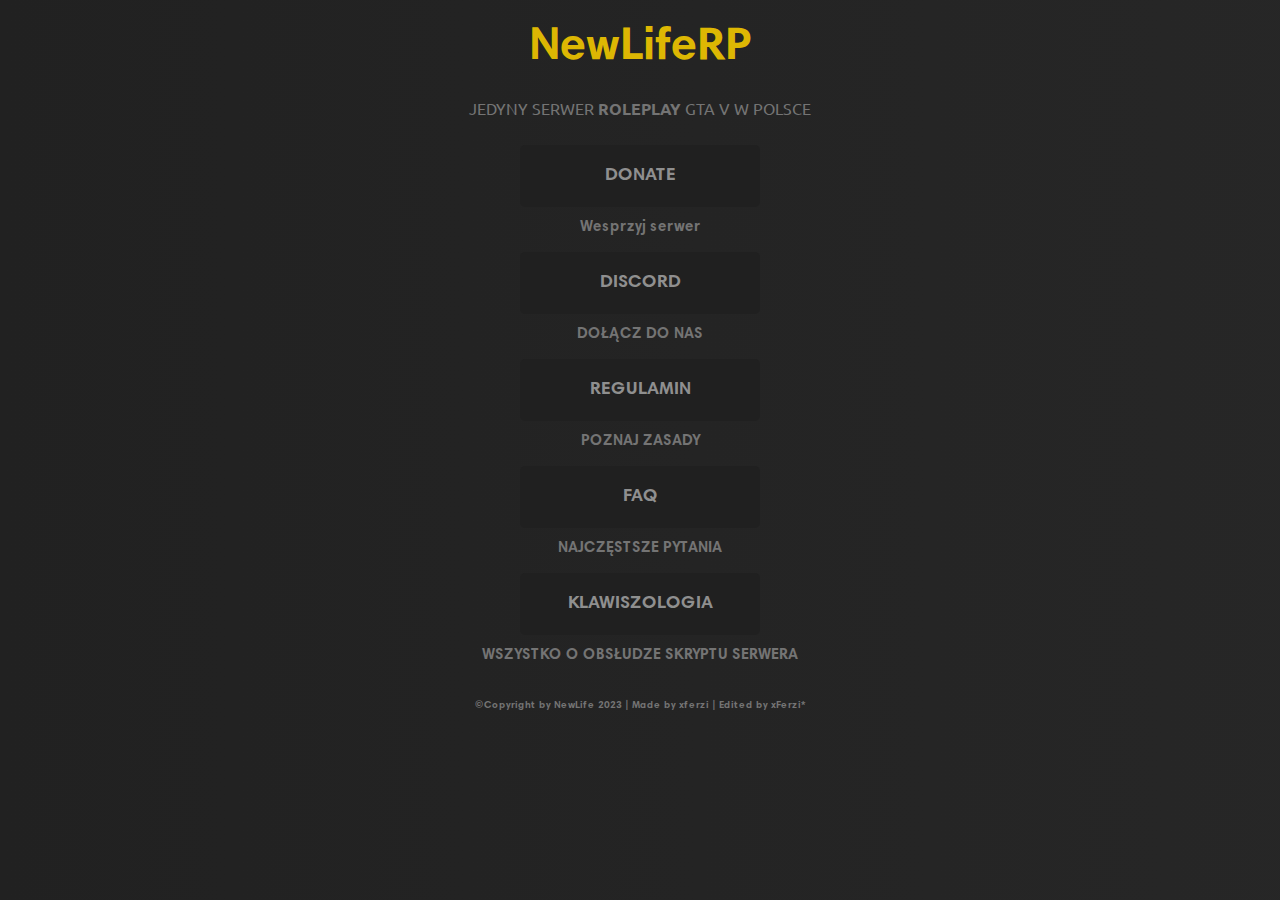
<file: newlife/index.html>
<!DOCTYPE html>
<html lang="pl">
<head>
    <meta charset="UTF-8">
    <meta name="viewport" content="width=device-width, initial-scale=1.0">
    <title>NewLife - Glowna</title>
    <link rel="stylesheet" href="style/style.css">
    <meta name="keywords" content="NewLife, NewLife, NewLife, NewLife, NewLife, GTAV, GTA5, GTA 5, FIVEM, FiveM, fivem, rp, roleplay">
    <meta name="author" content="arrxw">
    <link rel="preconnect" href="https://fonts.gstatic.com">
    <link rel="shortcut icon" href="img/favicona.ico" />
<link href="https://fonts.googleapis.com/css2?family=Ubuntu&display=swap" rel="stylesheet">
</head>

<script>
function myFunction() {
  document.getElementById("myDropdown").classList.toggle("show");
}
window.onclick = function(event) {
  if (!event.target.matches('.dropbtn')) {
    var dropdowns = document.getElementsByClassName("dropdown-content");
    var i;
    for (i = 0; i < dropdowns.length; i++) {
      var openDropdown = dropdowns[i];
      if (openDropdown.classList.contains('show')) {
        openDropdown.classList.remove('show');
      }
    }
  }
}
</script>

<body class="bodyindex">
<div class="header">
		<a href="https://www.youtube.com/watch?v=rhysA0Koq2g" alt="NewLife"></a>
            <h3 class="mainnazwa">NewLifeRP</h3><p> JEDYNY SERWER <b>ROLEPLAY</b> GTA V W POLSCE </p>
<div class="main">

 <div class="huj">
  		<span class="dropbtn" id="btn4" onclick="myFunction()">
               DONATE               
         </span>
  <div id="myDropdown" class="dropdown-content">
    <a href="https://tipply.pl/u/NewLife">Tipply</a>
  </div>
          <p id="donatelabel">Wesprzyj serwer</p>
</div>
    <div class="huj2">
        <a href="https://discord.gg/newLife" target="_blank">
            <span class="span1" id="btn2">
                DISCORD
           </span>
          </a>
          <p id="discordlabel">Dołącz do nas</p>
    </div>
    <div class="huj3">
          <a href="regulamin.html" target="_blank">
            <span class="span1" id="btn3">
                REGULAMIN
            </span>         
         </a>
         <p id="reglabel">Poznaj zasady</p>
     </div>
     <div class="huj4">
         <a href="faq.html" target="_blank">
             <span class="span1" id="btn1">
                FAQ
           </span>
        </a>
        <p id="faqlabel">Najczęstsze pytania</p>
    </div>
	
 <div class="huj4">
         <a href="klawiszologia.html" target="_blank">
             <span class="span1" id="btn1">
                KLAWISZOLOGIA
           </span>
        </a>
        <p id="faqlabel">Wszystko o obsłudze skryptu serwera</p>
    </div>    
 </div>  
</div>
    <footer>©Copyright by NewLife 2023 | Made by xferzi | Edited by xFerzi*</footer>
</body>
</html>
</file>
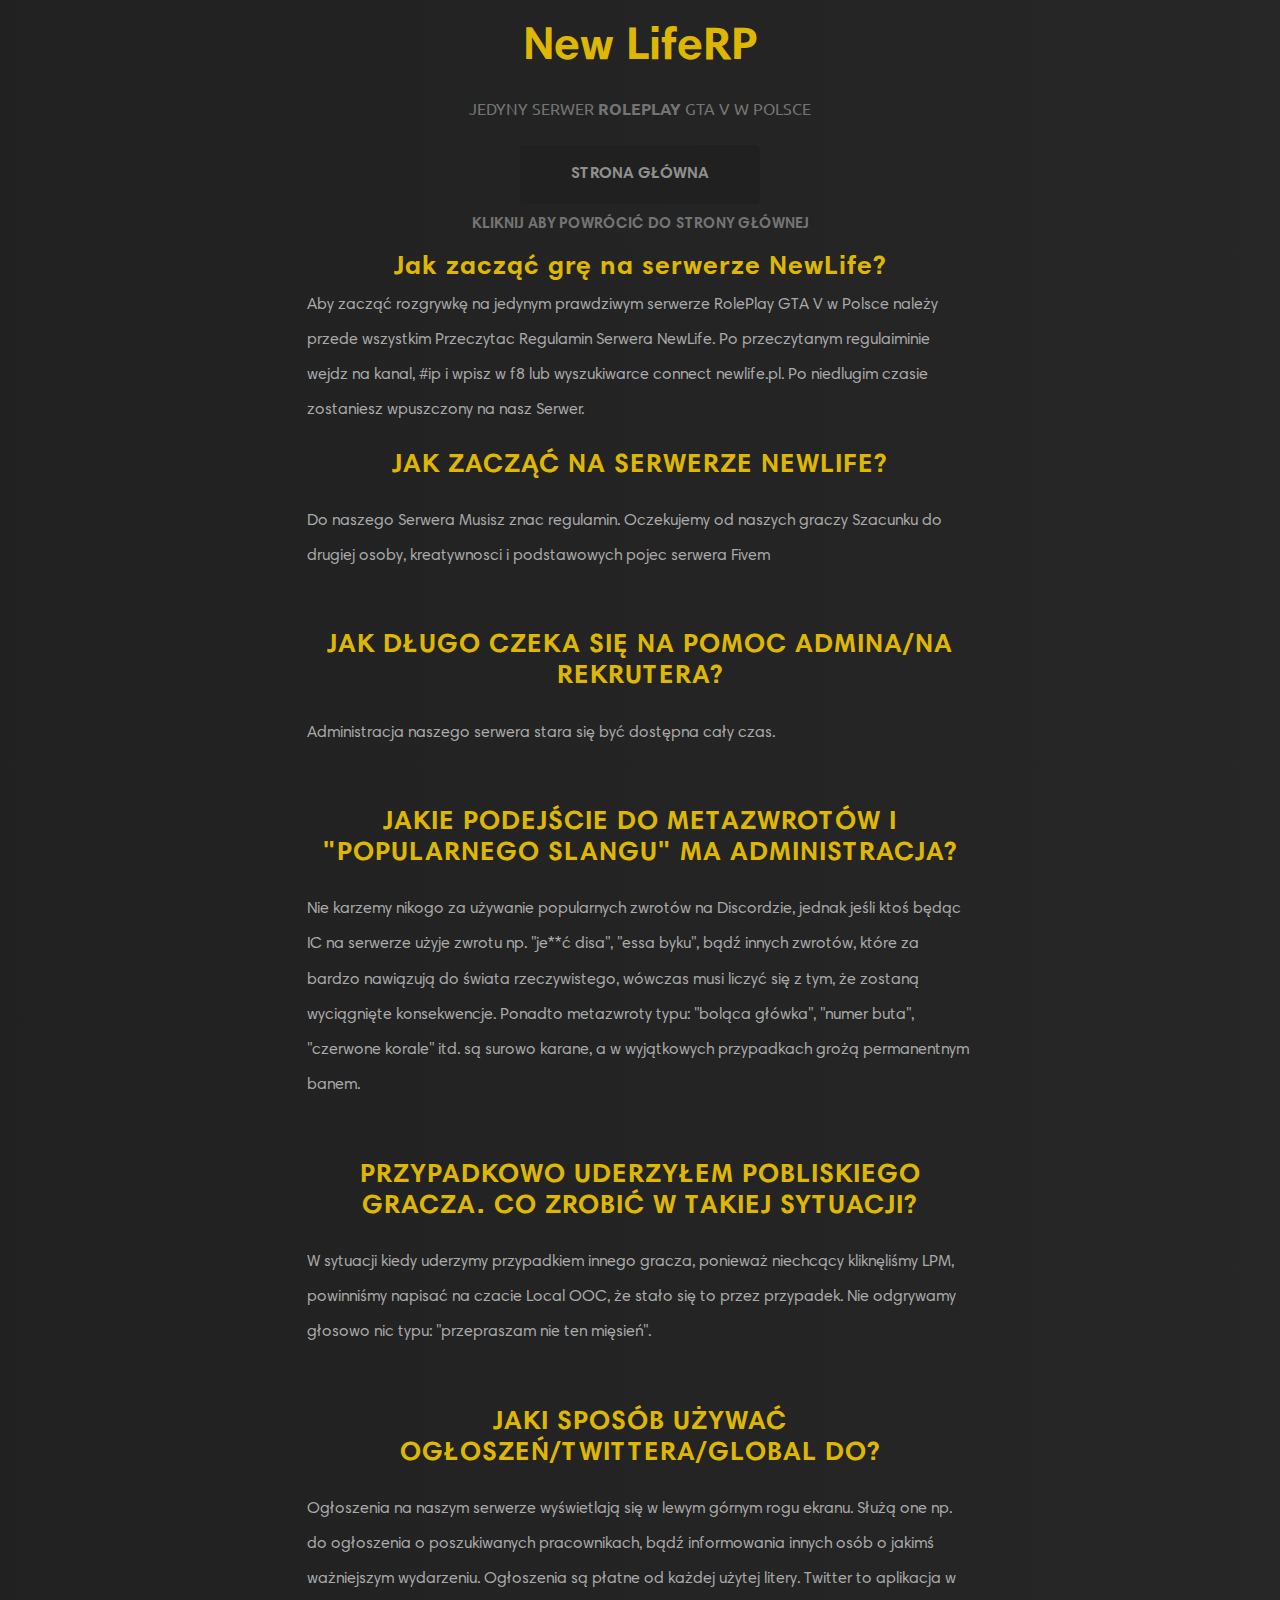
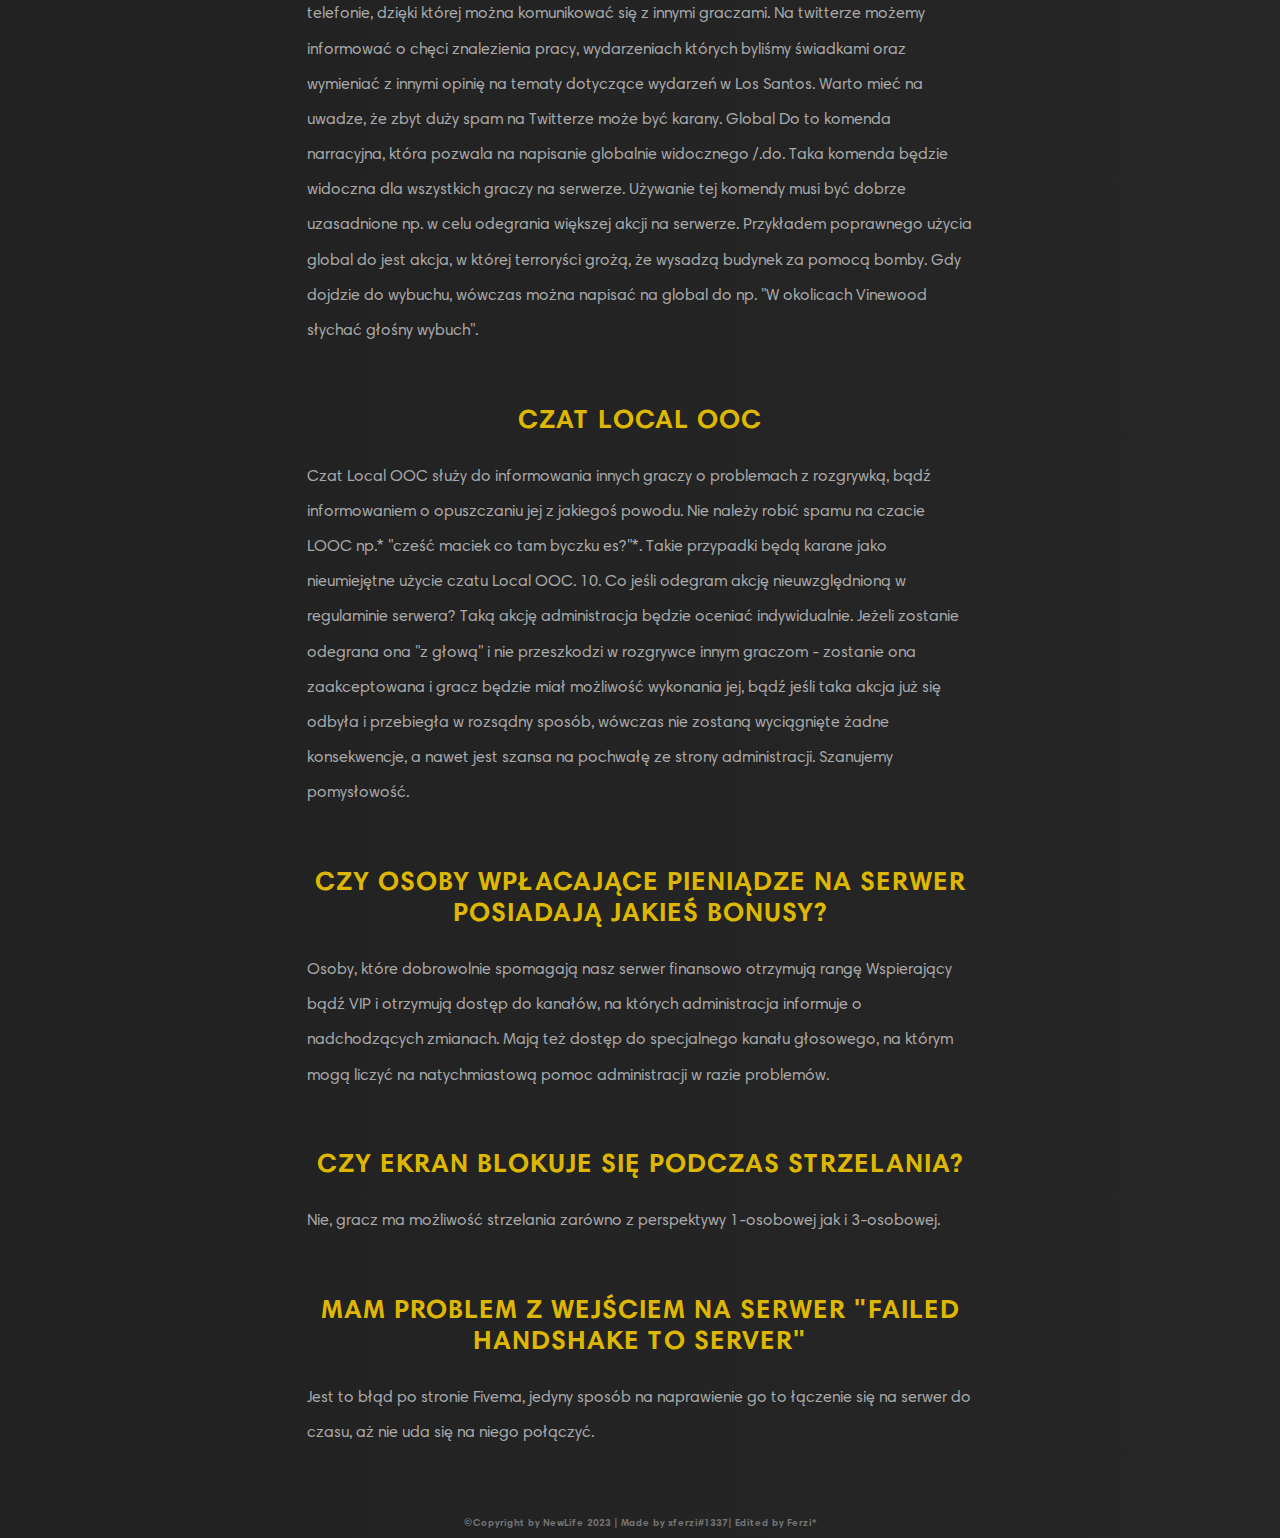
<file: newlife/faq.html>
<!DOCTYPE html>
<html lang="pl">
<head>
    <meta charset="UTF-8">
    <meta name="viewport" content="width=device-width, initial-scale=1.0">
    <title>NewLifeRP: FAQ</title>
    <link rel="stylesheet" href="style/style.css">
    <link rel="stylesheet" media="screen and (max-width: 600px)" href="style/smallscreen.css">
    <meta name="keywords" content="pixa, pixarp, PIXARP, PIXA RP, Pixarp, GTAV, GTA5, GTA 5, FIVEM, FiveM, fivem, rp, roleplay">
    <meta name="author" content="arrxw">
    <link rel="preconnect" href="https://fonts.gstatic.com">
    <link rel="shortcut icon" href="img/favicona.ico" />
<link href="https://fonts.googleapis.com/css2?family=Ubuntu&display=swap" rel="stylesheet">
</head>
<body class="bodyindexreg">
 <div class="header">
    <a href="https://www.youtube.com/watch?v=zK_-qVVM1FI" target="_blank alt="NewLife"></a>
            <h3 class="mainnazwa">New LifeRP</h3><p> JEDYNY SERWER <b>ROLEPLAY</b> GTA V W POLSCE </p>
          <a href="index.html" target="_blank">
            <span class="span1" id="btn3">
                STRONA GŁÓWNA
            </span>         
         </a>
         <p id="reglabel">Kliknij aby powrócić do strony głównej</p>
       </div>
<div class="glowny">
    <center><h1 class="h1reg">Jak zacząć grę na serwerze NewLife?</h1></center>
    <p class="preg">
        Aby zacząć rozgrywkę na jedynym prawdziwym serwerze RolePlay GTA V w Polsce należy przede wszystkim Przeczytac Regulamin Serwera NewLife. Po przeczytanym regulaiminie wejdz na kanal, #ip i wpisz w f8 lub wyszukiwarce connect newlife.pl. Po niedlugim czasie zostaniesz wpuszczony na nasz Serwer.
        <br></p>
        <center><h2 class="h2reg">Jak Zacząć na serwerze NewLife?</h2></center>
        <p class="preg">
        Do naszego Serwera Musisz znac regulamin. Oczekujemy od naszych graczy Szacunku do drugiej osoby, kreatywnosci i podstawowych pojec serwera Fivem<br><br></p>
        <center><h2 class="h2reg">Jak długo czeka się na pomoc admina/na rekrutera?</h2></center>
        <p class="preg">
        Administracja naszego serwera stara się być dostępna cały czas. 
        <br><br></p>
        <center><h2 class="h2reg">Jakie podejście do metazwrotów i "popularnego slangu" ma administracja?</h2></center>
        <p class="preg">
        Nie karzemy nikogo za używanie popularnych zwrotów na Discordzie, jednak jeśli ktoś będąc IC na serwerze użyje zwrotu np. "je**ć disa", "essa byku", bądź innych zwrotów, które za bardzo nawiązują do świata rzeczywistego, wówczas musi liczyć się z tym, że zostaną wyciągnięte konsekwencje. Ponadto metazwroty typu: "boląca główka", "numer buta", "czerwone korale" itd. są surowo karane, a w wyjątkowych przypadkach grożą permanentnym banem.
        <br><br></p>
        <center><h2 class="h2reg">Przypadkowo uderzyłem pobliskiego gracza. Co zrobić w takiej sytuacji?</h2></center>
          <p class="preg">
        W sytuacji kiedy uderzymy przypadkiem innego gracza, ponieważ niechcący kliknęliśmy LPM, powinniśmy napisać na czacie Local OOC, że stało się to przez przypadek. Nie odgrywamy głosowo nic typu: "przepraszam nie ten mięsień".
        <br><br></p>
        <center><h2 class="h2reg">jaki sposób używać ogłoszeń/twittera/global do?</h2></center>
          <p class="preg">
        Ogłoszenia na naszym serwerze wyświetlają się w lewym górnym rogu ekranu. Służą one np. do ogłoszenia o poszukiwanych pracownikach, bądź informowania innych osób o jakimś ważniejszym wydarzeniu. Ogłoszenia są płatne od każdej użytej litery.
        Twitter to aplikacja w telefonie, dzięki której można komunikować się z innymi graczami. Na twitterze możemy informować o chęci znalezienia pracy, wydarzeniach których byliśmy świadkami oraz wymieniać z innymi opinię na tematy dotyczące wydarzeń w Los Santos. Warto mieć na uwadze, że zbyt duży spam na Twitterze może być karany.
        Global Do to komenda narracyjna, która pozwala na napisanie globalnie widocznego /.do. Taka komenda będzie widoczna dla wszystkich graczy na serwerze. Używanie tej komendy musi być dobrze uzasadnione np. w celu odegrania większej akcji na serwerze. Przykładem poprawnego użycia global do jest akcja, w której terroryści grożą, że wysadzą budynek za pomocą bomby. Gdy dojdzie do wybuchu, wówczas można napisać na global do np. "W okolicach Vinewood słychać głośny wybuch".
        <br><br></p>
        <center><h2 class="h2reg">Czat Local OOC</h2></center>
          <p class="preg">
        Czat Local OOC służy do informowania innych graczy o problemach z rozgrywką, bądź informowaniem o opuszczaniu jej z jakiegoś powodu. Nie należy robić spamu na czacie LOOC np.* "cześć maciek co tam byczku es?"*. Takie przypadki będą karane jako nieumiejętne użycie czatu Local OOC.
        10. Co jeśli odegram akcję nieuwzględnioną w regulaminie serwera?
        Taką akcję administracja będzie oceniać indywidualnie. Jeżeli zostanie odegrana ona "z głową" i nie przeszkodzi w rozgrywce innym graczom - zostanie ona zaakceptowana i gracz będzie miał możliwość wykonania jej, bądź jeśli taka akcja już się odbyła i przebiegła w rozsądny sposób, wówczas nie zostaną wyciągnięte żadne konsekwencje, a nawet jest szansa na pochwałę ze strony administracji. Szanujemy pomysłowość.
        <br><br></p>
        <center><h2 class="h2reg">Czy osoby wpłacające pieniądze na serwer posiadają jakieś bonusy?</h2></center>
          <p class="preg">
        Osoby, które dobrowolnie spomagają nasz serwer finansowo otrzymują rangę Wspierający bądź
        VIP i otrzymują dostęp do kanałów, na których administracja informuje o nadchodzących zmianach. Mają też dostęp do specjalnego kanału głosowego, na którym mogą liczyć na natychmiastową pomoc administracji w razie problemów.
        <br><br></p>
        <center><h2 class="h2reg">Czy ekran blokuje się podczas strzelania?</h2></center>
          <p class="preg">
        Nie, gracz ma możliwość strzelania zarówno z perspektywy 1-osobowej jak i 3-osobowej.
        <br><br></p>
        <center><h2 class="h2reg">Mam problem z wejściem na serwer "Failed handshake to server"</h2></center>
          <p class="preg">
        Jest to błąd po stronie Fivema, jedyny sposób na naprawienie go to łączenie się na serwer do czasu, aż nie uda się na niego połączyć.</p>
      </div>
    <footer>©Copyright by NewLife 2023 | Made by xferzi#1337| Edited by Ferzi*</footer>
</body>
</html>
</file>
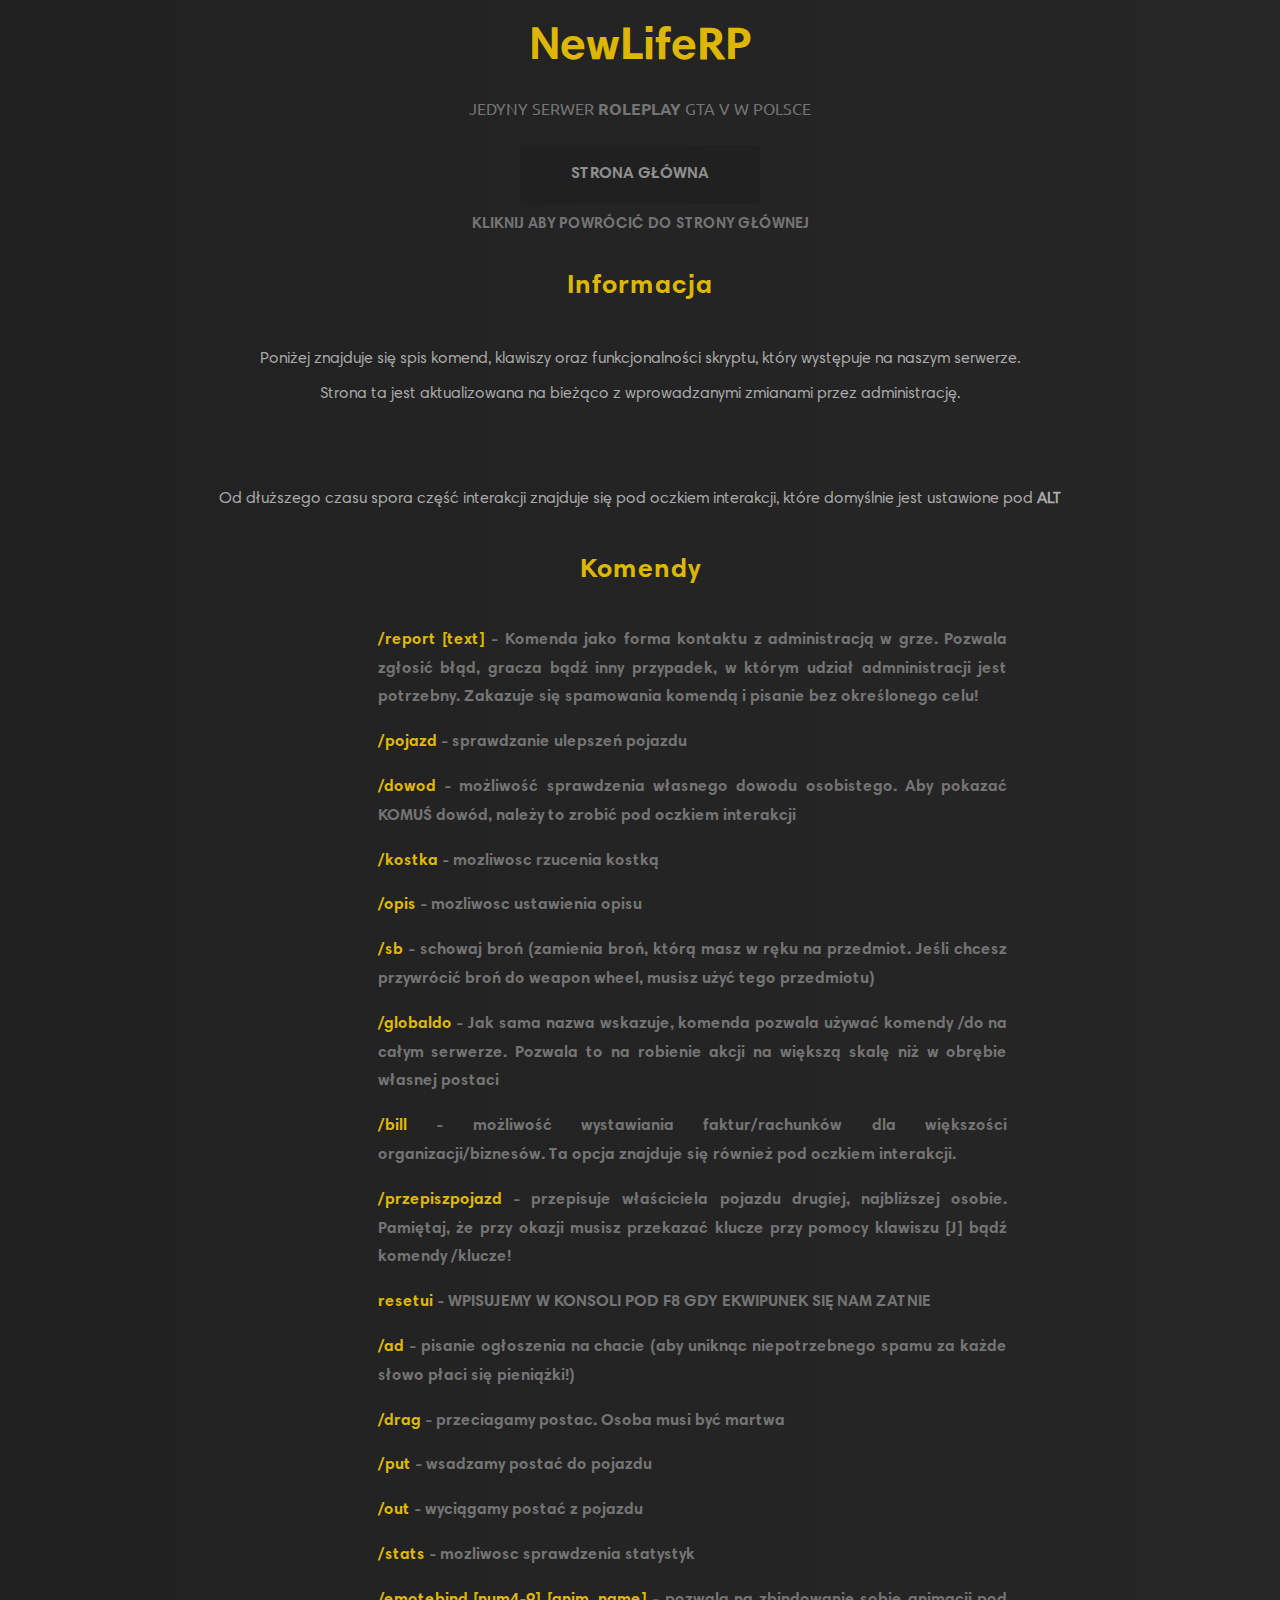
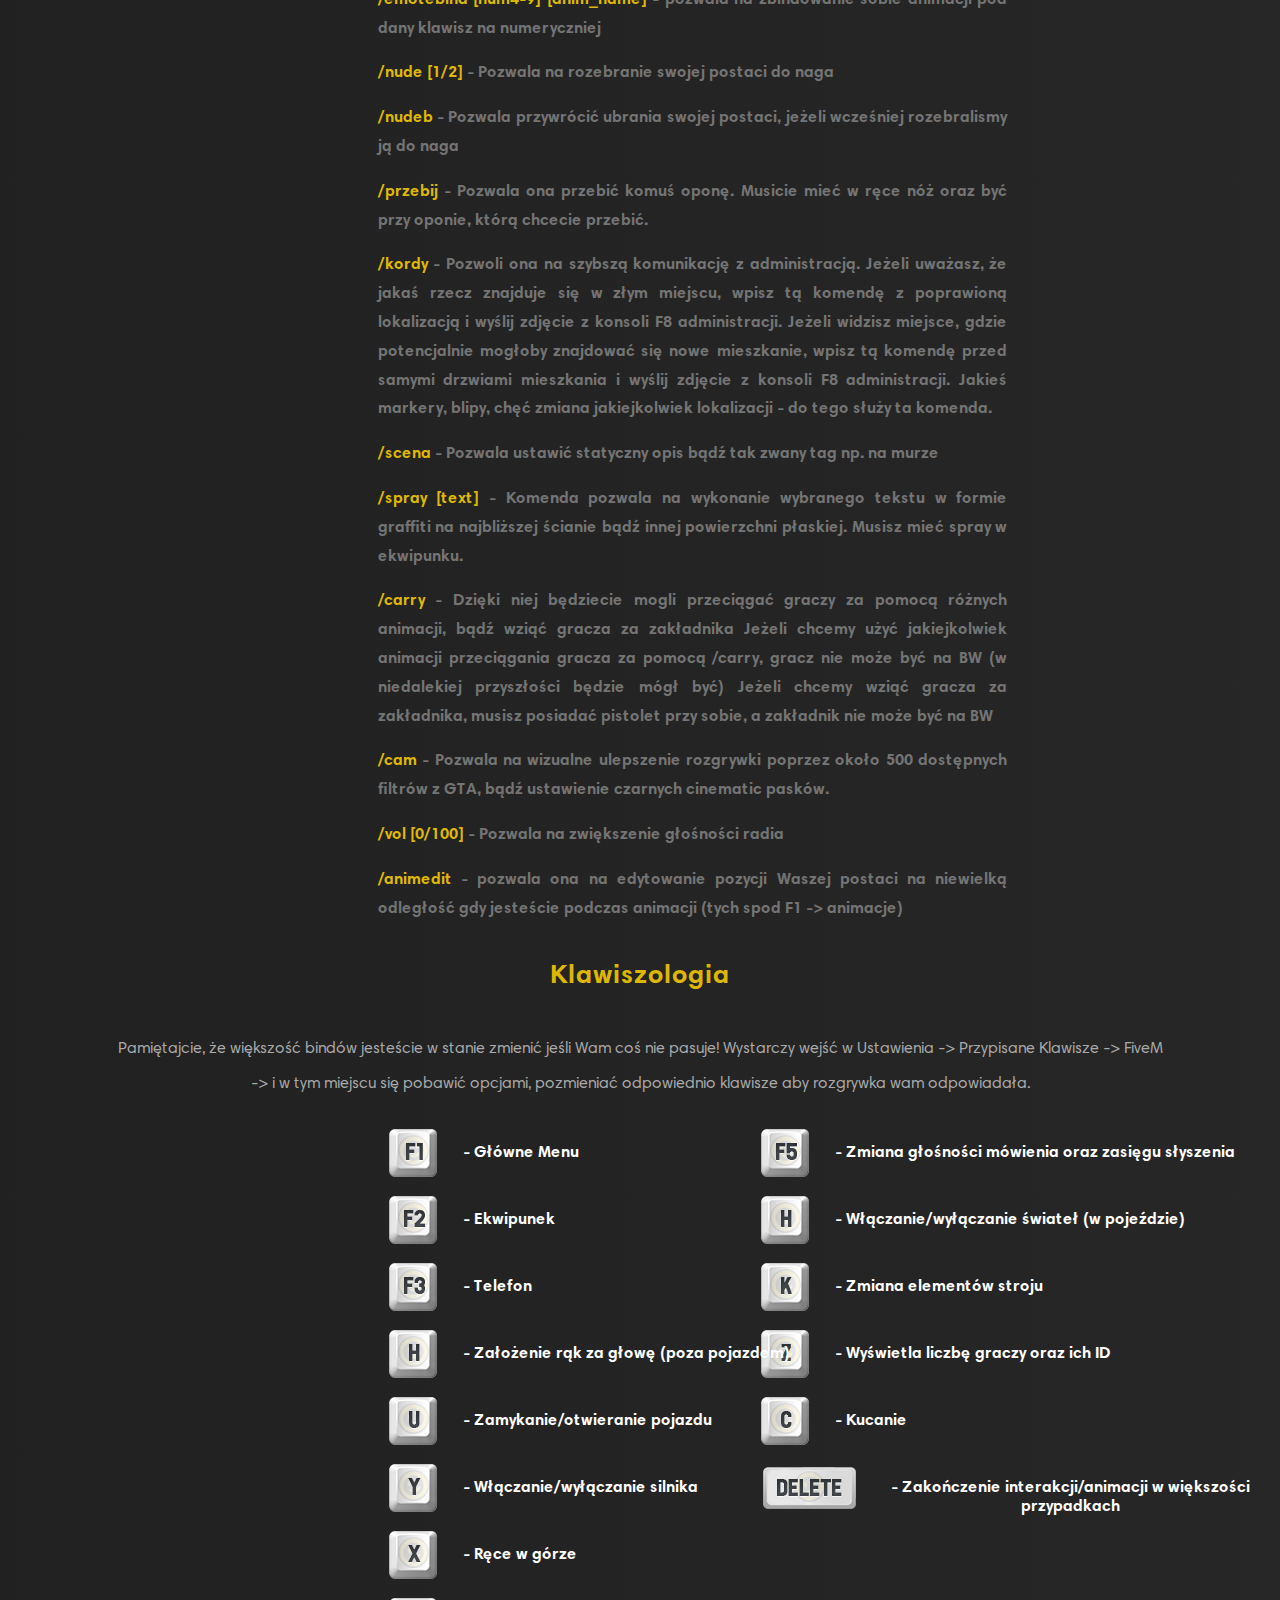
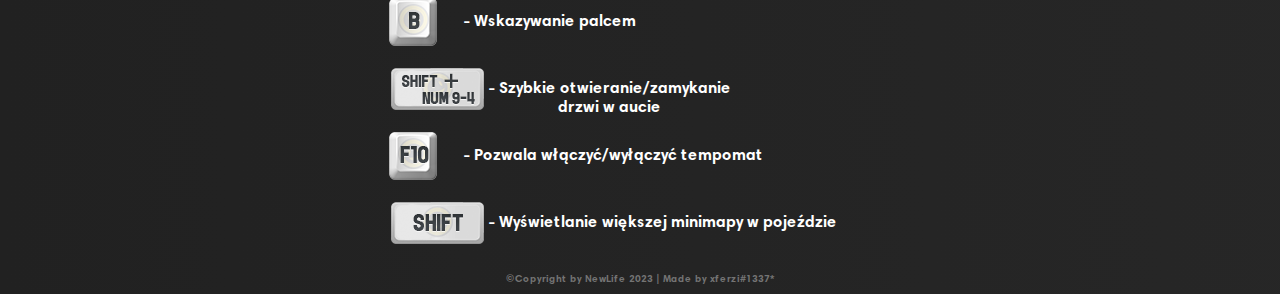
<file: newlife/klawiszologia.html>
<!DOCTYPE html>
<html lang="pl">
<head>
    <meta charset="UTF-8">
    <meta name="viewport" content="width=device-width, initial-scale=1.0">
    <title>NewLife: Klawiszologia</title>
    <link rel="stylesheet" href="style/style.css">
    <link rel="stylesheet" media="screen and (max-width: 600px)" href="style/smallscreen.css">
    <meta name="keywords" content="pixa, pixarp, PIXARP, PIXA RP, Pixarp, GTAV, GTA5, GTA 5, FIVEM, FiveM, fivem, rp, roleplay">
    <meta name="author" content="arrxw">
    <link rel="preconnect" href="https://fonts.gstatic.com">
    <link rel="shortcut icon" href="img/favicona.ico" />
<link href="https://fonts.googleapis.com/css2?family=Ubuntu&display=swap" rel="stylesheet">
</head>
<body class="bodyindexklaw">
 <div class="header">
    <a href="https://www.youtube.com/watch?v=LBwsQ_JGvyc" alt="NewLife"></a>
            <h3 class="mainnazwa">NewLifeRP</h3><p> JEDYNY SERWER <b>ROLEPLAY</b> GTA V W POLSCE </p>
          <a href="index.html" target="_blank">
            <span class="span1" id="btn3">
                STRONA GŁÓWNA
            </span>         
         </a>
         <p id="reglabel">Kliknij aby powrócić do strony głównej</p>
       </div>
<div class="glowny">
        <center><h1 class="h1reg">Informacja</h1></center> <br>
  <center><p class="preg">Poniżej znajduje się spis komend, klawiszy oraz funkcjonalności skryptu, który występuje na naszym serwerze. <br> Strona ta jest aktualizowana na bieżąco z wprowadzanymi zmianami przez administrację.</p></center>
</br></br>
  <center><p class="preg">Od dłuższego czasu spora część interakcji znajduje się pod oczkiem interakcji, które domyślnie jest ustawione pod <b>ALT</b></p></center>
  <br>
          <center><h1 class="h1reg">Komendy</h1></center> <br>
  <div class="komendy"><p class="preg3">
    <p class="zoltep"><b>/report [text]</b><span class="span22"> - Komenda jako forma kontaktu z administracją w grze. Pozwala zgłosić błąd, gracza bądź inny przypadek, w którym udział admninistracji jest potrzebny. Zakazuje się spamowania komendą i pisanie bez określonego celu!</span><br></p>
    <p class="zoltep"><b>/pojazd</b><span class="span22"> - sprawdzanie ulepszeń pojazdu</span> <br></p>
                          <p class="zoltep"><b>/dowod</b><span class="span22"> - możliwość sprawdzenia własnego dowodu osobistego. Aby pokazać KOMUŚ dowód, należy to zrobić pod oczkiem interakcji</span> <br></p>
                          <p class="zoltep"><b>/kostka</b><span class="span22"> - mozliwosc rzucenia kostką</span> <br></p>
                          <p class="zoltep"><b>/opis</b><span class="span22"> - mozliwosc ustawienia opisu</span> <br></p>
                          <p class="zoltep"><b>/sb</b><span class="span22"> - schowaj broń (zamienia broń, którą masz w ręku na przedmiot. Jeśli chcesz przywrócić broń do weapon wheel, musisz użyć tego przedmiotu)</span> <br></p>
                          <p class="zoltep"><b>/globaldo</b><span class="span22"> - Jak sama nazwa wskazuje, komenda pozwala używać komendy /do na całym serwerze. Pozwala to na robienie akcji na większą skalę niż w obrębie własnej postaci</span> <br></p>
                          <p class="zoltep"><b>/bill</b><span class="span22"> - możliwość wystawiania faktur/rachunków dla większości organizacji/biznesów. Ta opcja znajduje się również pod oczkiem interakcji.</span><br></p>
                          <p class="zoltep"><b>/przepiszpojazd</b><span class="span22"> - przepisuje właściciela pojazdu drugiej, najbliższej osobie. Pamiętaj, że przy okazji musisz przekazać klucze przy pomocy klawiszu [J] bądź komendy /klucze!</span> <br></p>
                          <p class="zoltep"><b>resetui</b><span class="span22"> - WPISUJEMY W KONSOLI POD F8 GDY EKWIPUNEK SIĘ NAM ZATNIE</span><br></p>
                          <p class="zoltep"><b>/ad</b><span class="span22"> - pisanie ogłoszenia na chacie (aby uniknąc niepotrzebnego spamu za każde słowo płaci się pieniążki!)</span><br></p>
                          <p class="zoltep"><b>/drag</b><span class="span22"> - przeciagamy postac. Osoba musi być martwa</span><br></p>
                          <p class="zoltep"><b>/put</b><span class="span22"> - wsadzamy postać do pojazdu</span><br></p>
                          <p class="zoltep"><b>/out</b><span class="span22"> - wyciągamy postać z pojazdu</span><br></p>
                          <p class="zoltep"><b>/stats</b><span class="span22"> - mozliwosc sprawdzenia statystyk</span><br></p>
                          <p class="zoltep"><b>/emotebind [num4-9] [anim_name]</b><span class="span22"> - pozwala na zbindowanie sobie animacji pod dany klawisz na numeryczniej</span><br></p>
                          <p class="zoltep"><b>/nude [1/2]</b><span class="span22"> - Pozwala na rozebranie swojej postaci do naga</span><br></p>
                          <p class="zoltep"><b>/nudeb</b><span class="span22"> - Pozwala przywrócić ubrania swojej postaci, jeżeli wcześniej rozebralismy ją do naga</span><br></p>
                          <p class="zoltep"><b>/przebij</b><span class="span22"> - Pozwala ona przebić komuś oponę. Musicie mieć w ręce nóż oraz być przy oponie, którą chcecie przebić.</span><br></p>
                          <p class="zoltep"><b>/kordy</b><span class="span22"> - Pozwoli ona na szybszą komunikację z administracją. 
                          Jeżeli uważasz, że jakaś rzecz znajduje się w złym miejscu, wpisz tą komendę z poprawioną lokalizacją i wyślij zdjęcie z konsoli F8 administracji.
                          Jeżeli widzisz miejsce, gdzie potencjalnie mogłoby znajdować się nowe mieszkanie, wpisz tą komendę przed samymi drzwiami mieszkania i wyślij zdjęcie z konsoli F8 administracji.
                          Jakieś markery, blipy, chęć zmiana jakiejkolwiek lokalizacji - do tego służy ta komenda.</span><br></p>
                          <p class="zoltep"><b>/scena</b><span class="span22"> - Pozwala ustawić statyczny opis bądź tak zwany tag np. na murze</span><br></p>
                          <p class="zoltep"><b>/spray [text]</b><span class="span22"> - Komenda pozwala na wykonanie wybranego tekstu w formie graffiti na najbliższej ścianie bądź innej powierzchni płaskiej. Musisz mieć spray w ekwipunku.</span><br></p>
                           <p class="zoltep"><b>/carry</b><span class="span22"> - Dzięki niej będziecie mogli przeciągać graczy za pomocą różnych animacji, bądź wziąć gracza za zakładnika
                          Jeżeli chcemy użyć jakiejkolwiek animacji przeciągania gracza za pomocą /carry, gracz nie może być na BW (w niedalekiej przyszłości będzie mógł być)
                          Jeżeli chcemy wziąć gracza za zakładnika, musisz posiadać pistolet przy sobie, a zakładnik nie może być na BW</span><br></p>
                          <p class="zoltep"><b>/cam</b><span class="span22"> - Pozwala na wizualne ulepszenie rozgrywki poprzez około 500 dostępnych filtrów z GTA, bądź ustawienie czarnych cinematic pasków.</span><br></p>
                          <p class="zoltep"><b>/vol [0/100]</b><span class="span22"> - Pozwala na zwiększenie głośności radia</span><br></p>
                          <p class="zoltep"><b>/animedit</b><span class="span22"> - pozwala ona na edytowanie pozycji Waszej postaci na niewielką odległość gdy jesteście podczas animacji (tych spod F1 -> animacje)</span><br></p>





                        </p></div>
  <br>
          <center><h1 class="h1reg">Klawiszologia</h1></center> <br>

          <center><p class="preg">Pamiętajcie, że większość bindów jesteście w stanie zmienić jeśli Wam coś nie pasuje! Wystarczy wejść w Ustawienia -> Przypisane Klawisze -> FiveM -> i w tym miejscu się pobawić opcjami, pozmieniać odpowiednio klawisze aby rozgrywka wam odpowiadała.</p></center>
          <center>
            <div class="klawiszologia">
               <div class="klawiszdiv"><img class="klawisz" src="img/f1.png">
                 <span class="spanklaw"> - Główne Menu</span>
                </div>
                <br><br><br>
              <div class="klawiszdiv"><img class="klawisz" src="img/f2.png">
                 <span class="spanklaw"> - Ekwipunek</span>
                </div>
              <br><br><br>
              <div class="klawiszdiv"><img class="klawisz" src="img/f3.png">
                 <span class="spanklaw"> - Telefon</span>
                </div>
                <br><br><br>
              <div class="klawiszdiv"><img class="klawisz" src="img/h.png">
                 <span class="spanklaw"> - Założenie rąk za głowę (poza pojazdem)</span>
                </div>
                <br><br><br>
              <div class="klawiszdiv"><img class="klawisz" src="img/u.png">
                 <span class="spanklaw"> - Zamykanie/otwieranie pojazdu</span>
                </div>
                <br><br><br>
              <div class="klawiszdiv"><img class="klawisz" src="img/y.png">
                 <span class="spanklaw"> - Włączanie/wyłączanie silnika</span>
                </div>
                <br><br><br>
              <div class="klawiszdiv"><img class="klawisz" src="img/x.png">
                 <span class="spanklaw"> - Ręce w górze</span>
                </div>
                <br><br><br>
              <div class="klawiszdiv"><img class="klawisz" src="img/b.png">
                 <span class="spanklaw"> - Wskazywanie palcem</span>
                </div>
                <br><br><br>
              <div class="klawiszdiv"><img class="klawisz2" src="img/shiftnum.png">
                 <span class="spanklaw"> - Szybkie otwieranie/zamykanie <br> drzwi w aucie</span>
                </div>
                <br><br><br>
              <div class="klawiszdiv"><img class="klawisz" src="img/f10.png">
                 <span class="spanklaw"> - Pozwala włączyć/wyłączyć tempomat</span>
                </div>
                <br><br><br>
                <div class="klawiszdiv"><img class="klawisz2" src="img/shift.png">
                  <span class="spanklaw"> - Wyświetlanie większej minimapy w pojeździe</span>
                 </div>
                <br><br><br><br>
          </div>

          <div class="klawiszologia">
              <div class="klawiszdiv"><img class="klawisz" src="img/f5.png">
                 <span class="spanklaw"> - Zmiana głośności mówienia oraz zasięgu słyszenia</span>
                </div>
                 <br><br><br>
              <div class="klawiszdiv"><img class="klawisz" src="img/h.png">
                 <span class="spanklaw"> - Włączanie/wyłączanie świateł (w pojeździe)</span>
                </div>
                  <br><br><br>
                <div class="klawiszdiv"><img class="klawisz" src="img/k.png">
                 <span class="spanklaw"> - Zmiana elementów stroju</span>
                </div>
                <br><br><br>
              <div class="klawiszdiv"><img class="klawisz" src="img/z.png">
                 <span class="spanklaw"> - Wyświetla liczbę graczy oraz ich ID</span>
                </div>
                <br><br><br>
              <div class="klawiszdiv"><img class="klawisz" src="img/c.png">
                 <span class="spanklaw"> - Kucanie</span>
                </div>
              <br><br><br>
              <div class="klawiszdiv"><img class="klawisz2" src="img/delete.png">
                 <span class="spanklaw"> - Zakończenie interakcji/animacji w większości przypadkach</span>
                </div>
          </div>
          </center>         
      </div>
</div>
    <footer>©Copyright by NewLife 2023 | Made by xferzi#1337*</footer>
</body>
</html>
</file>
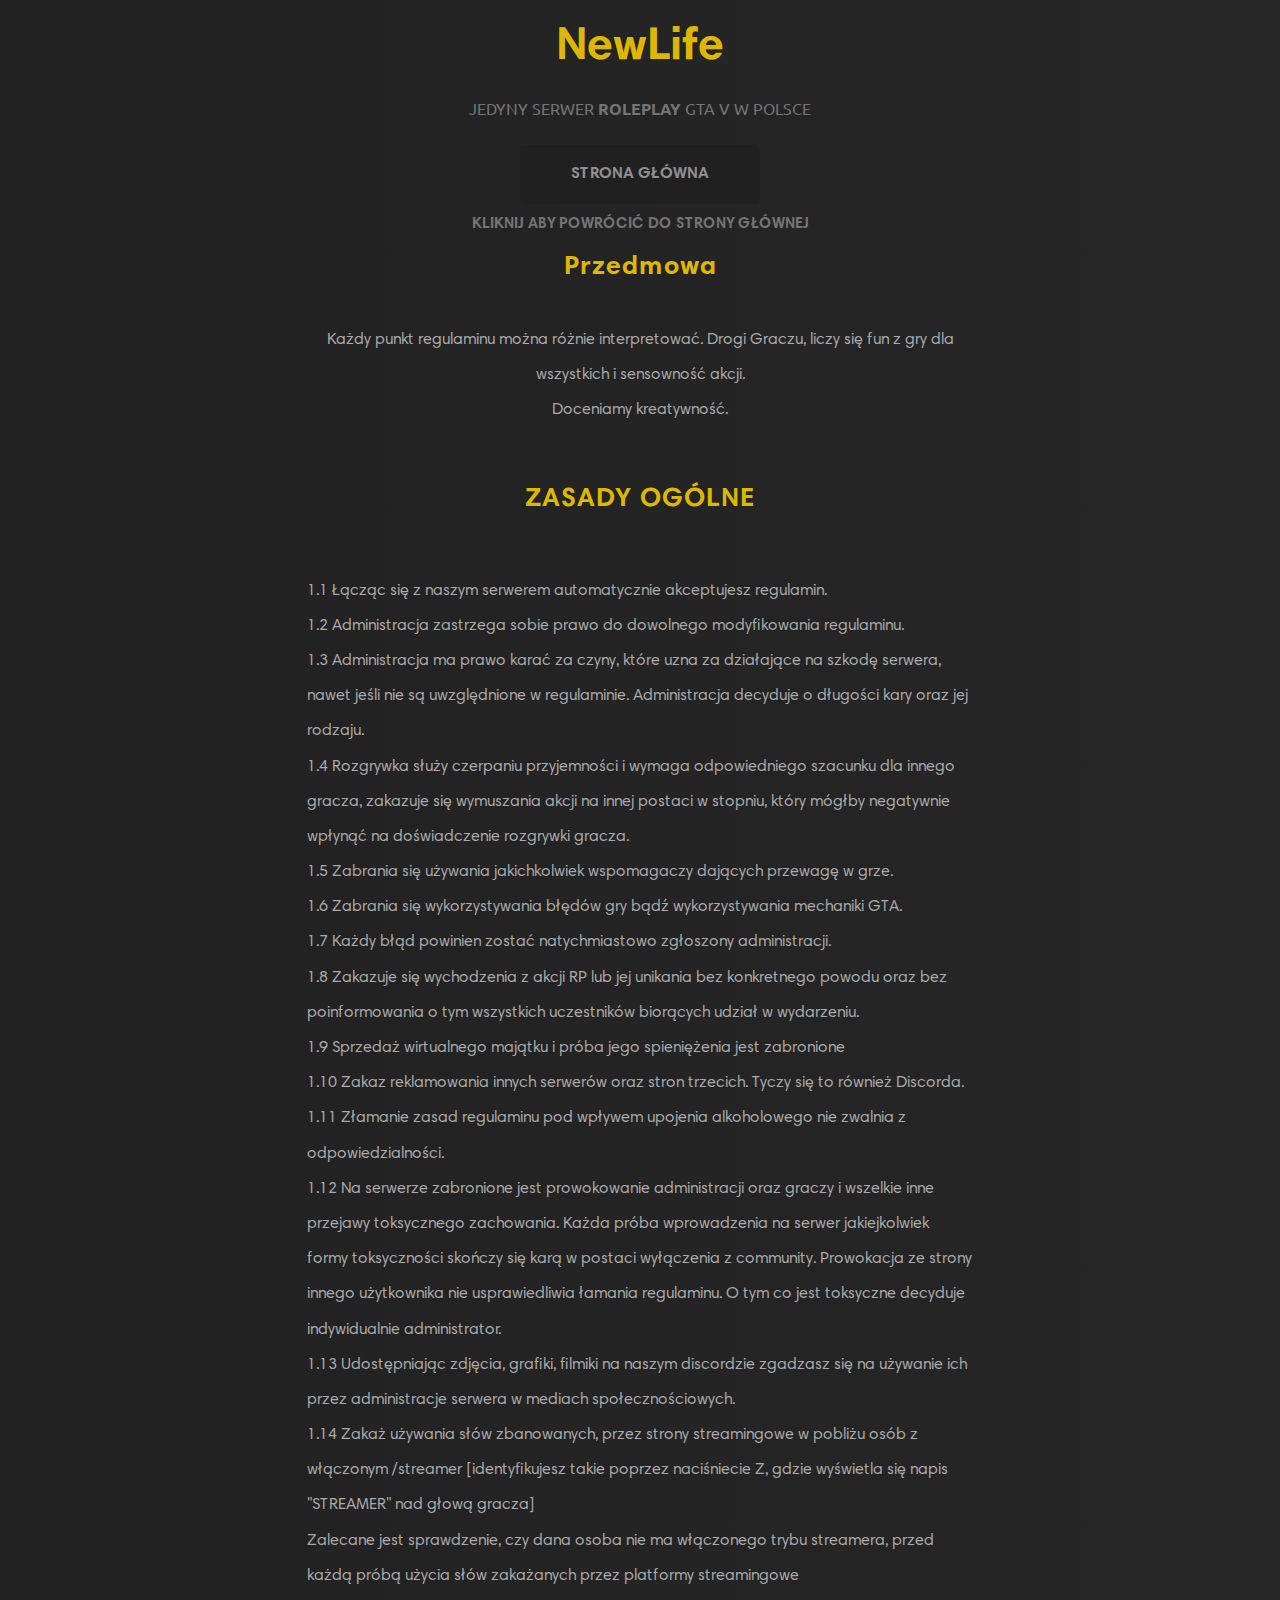
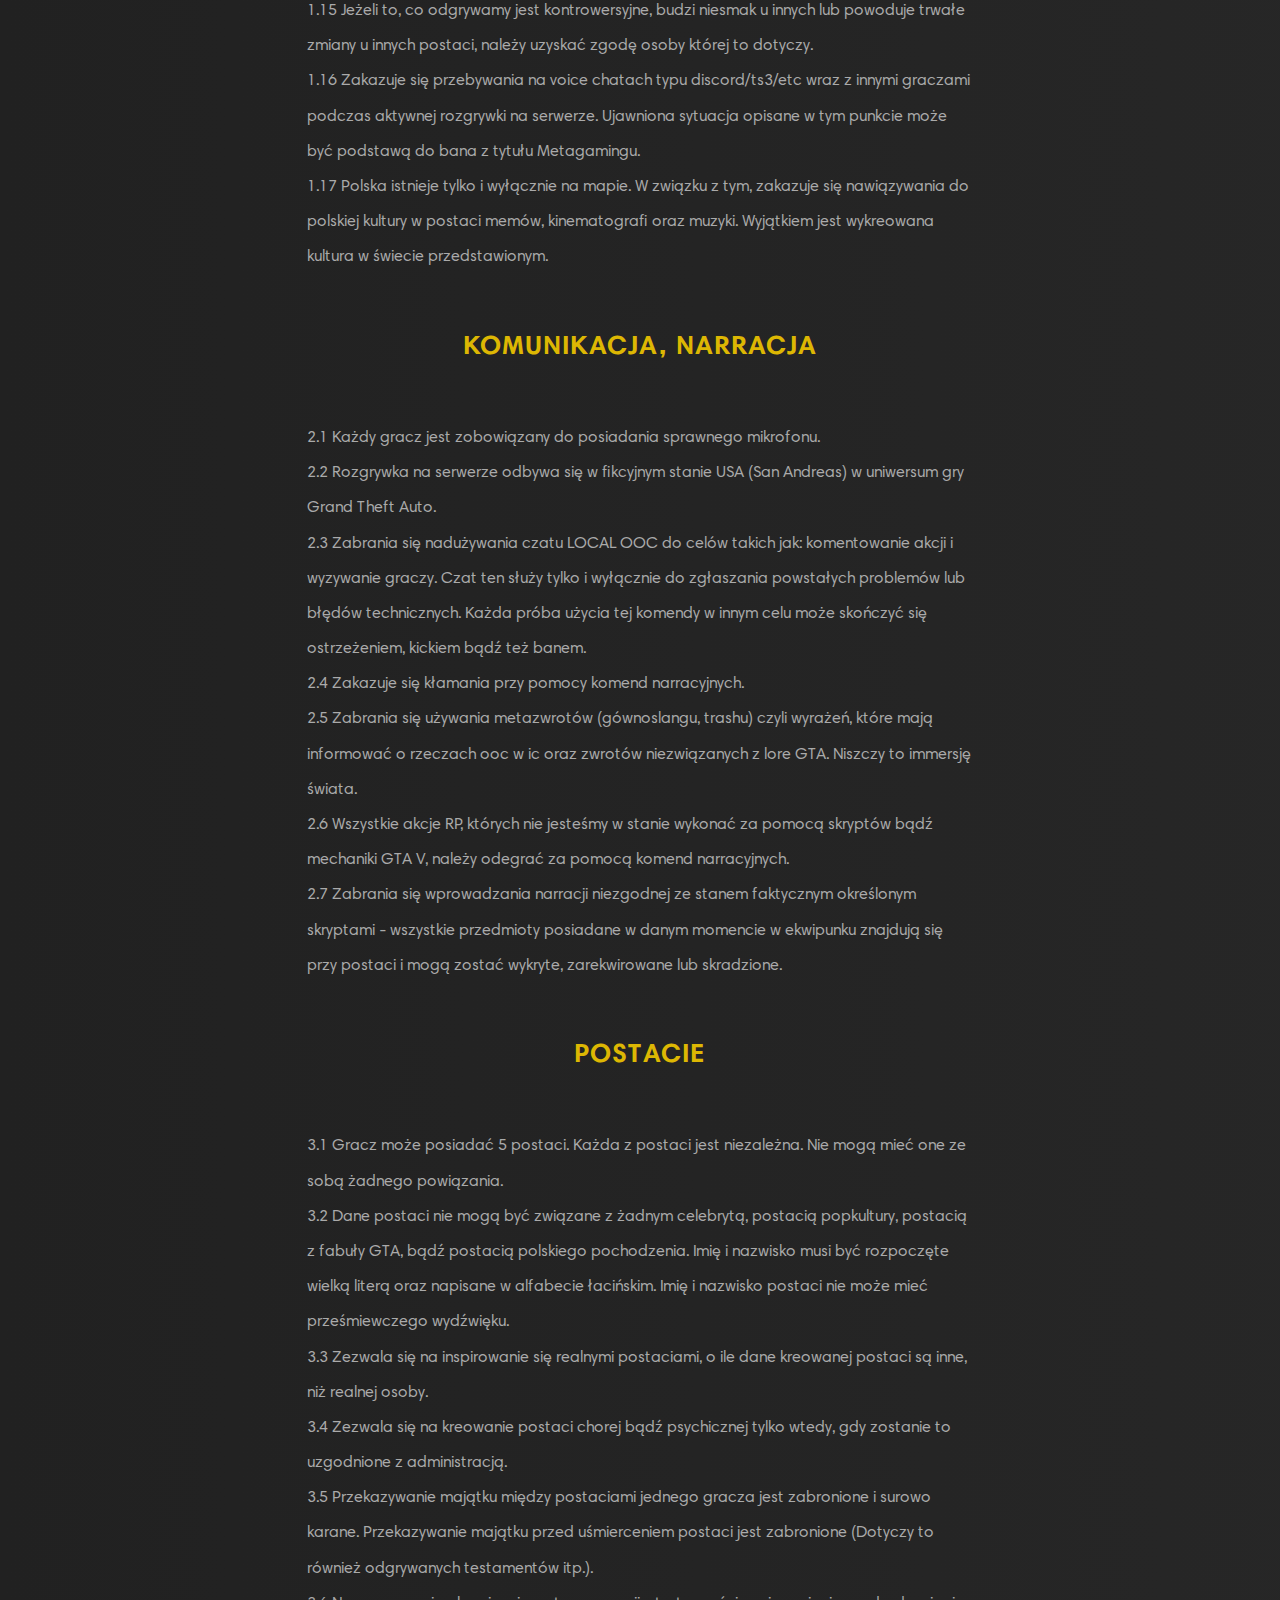
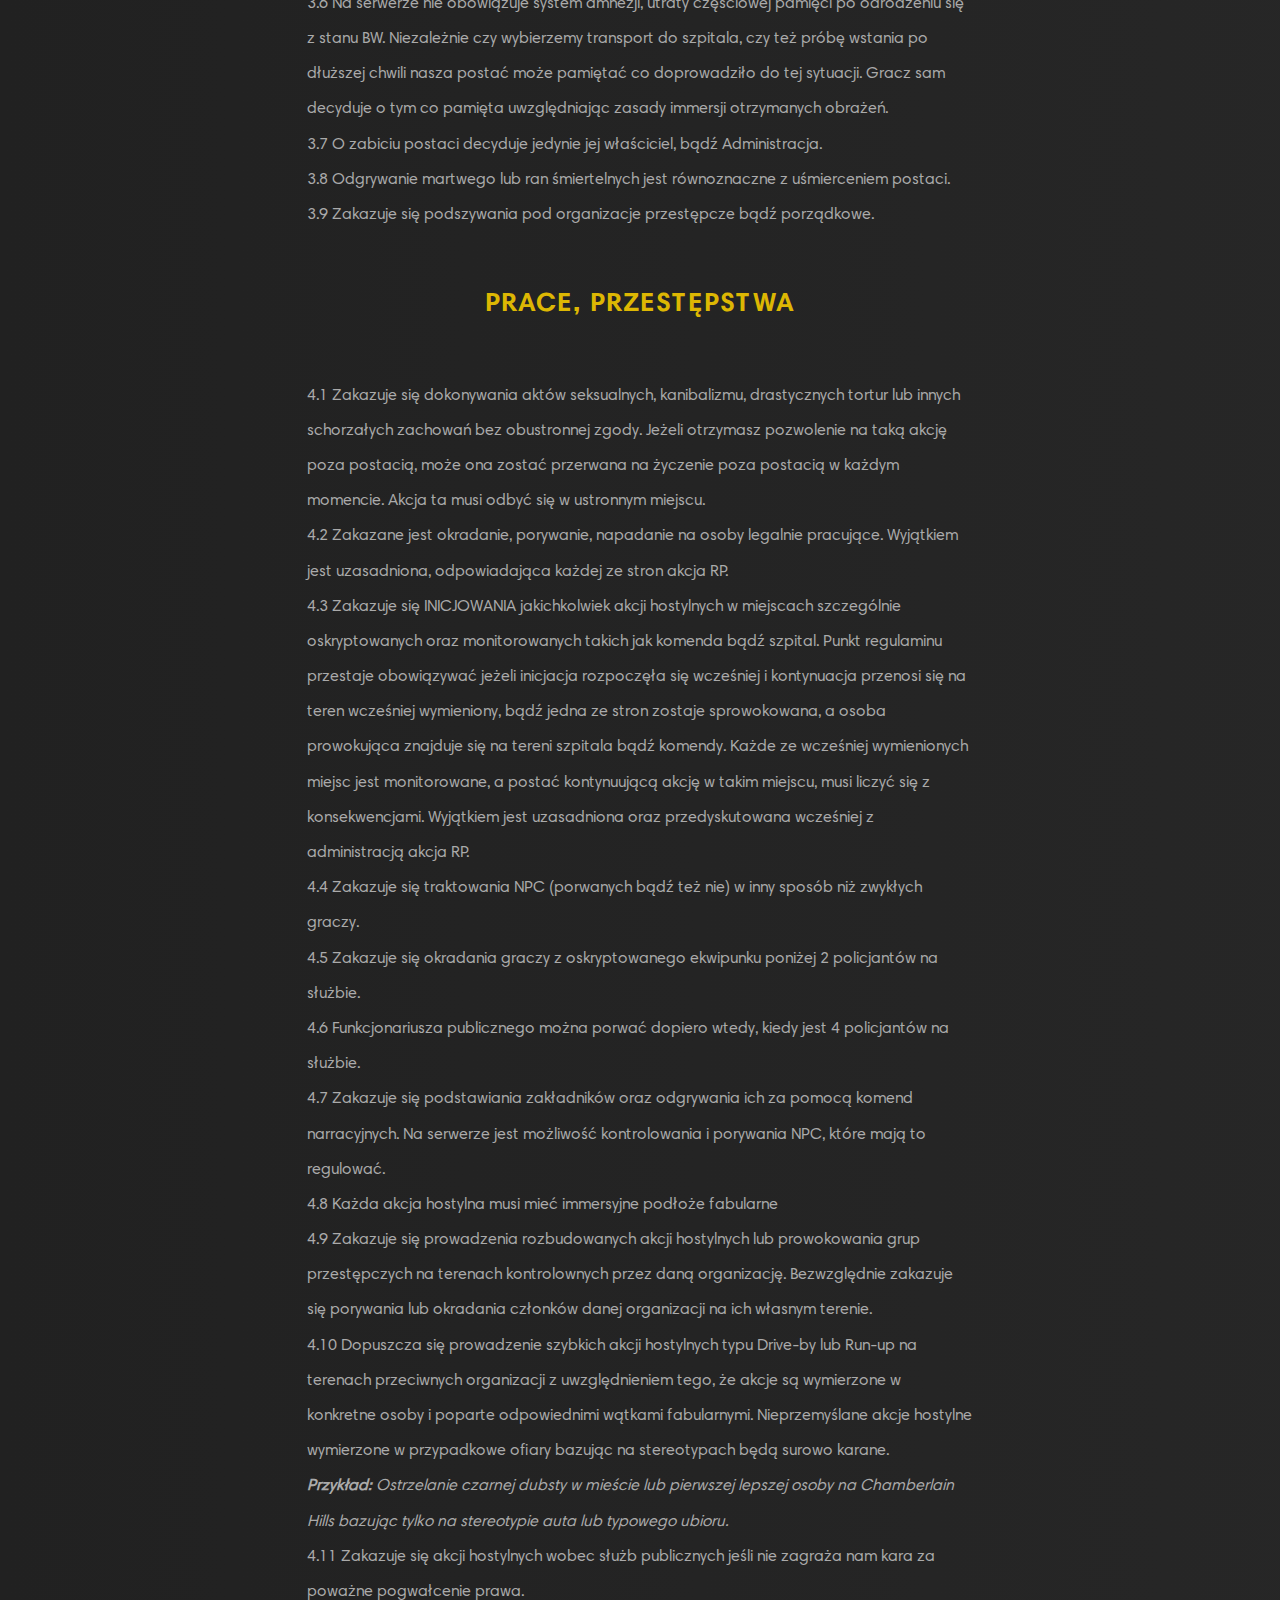
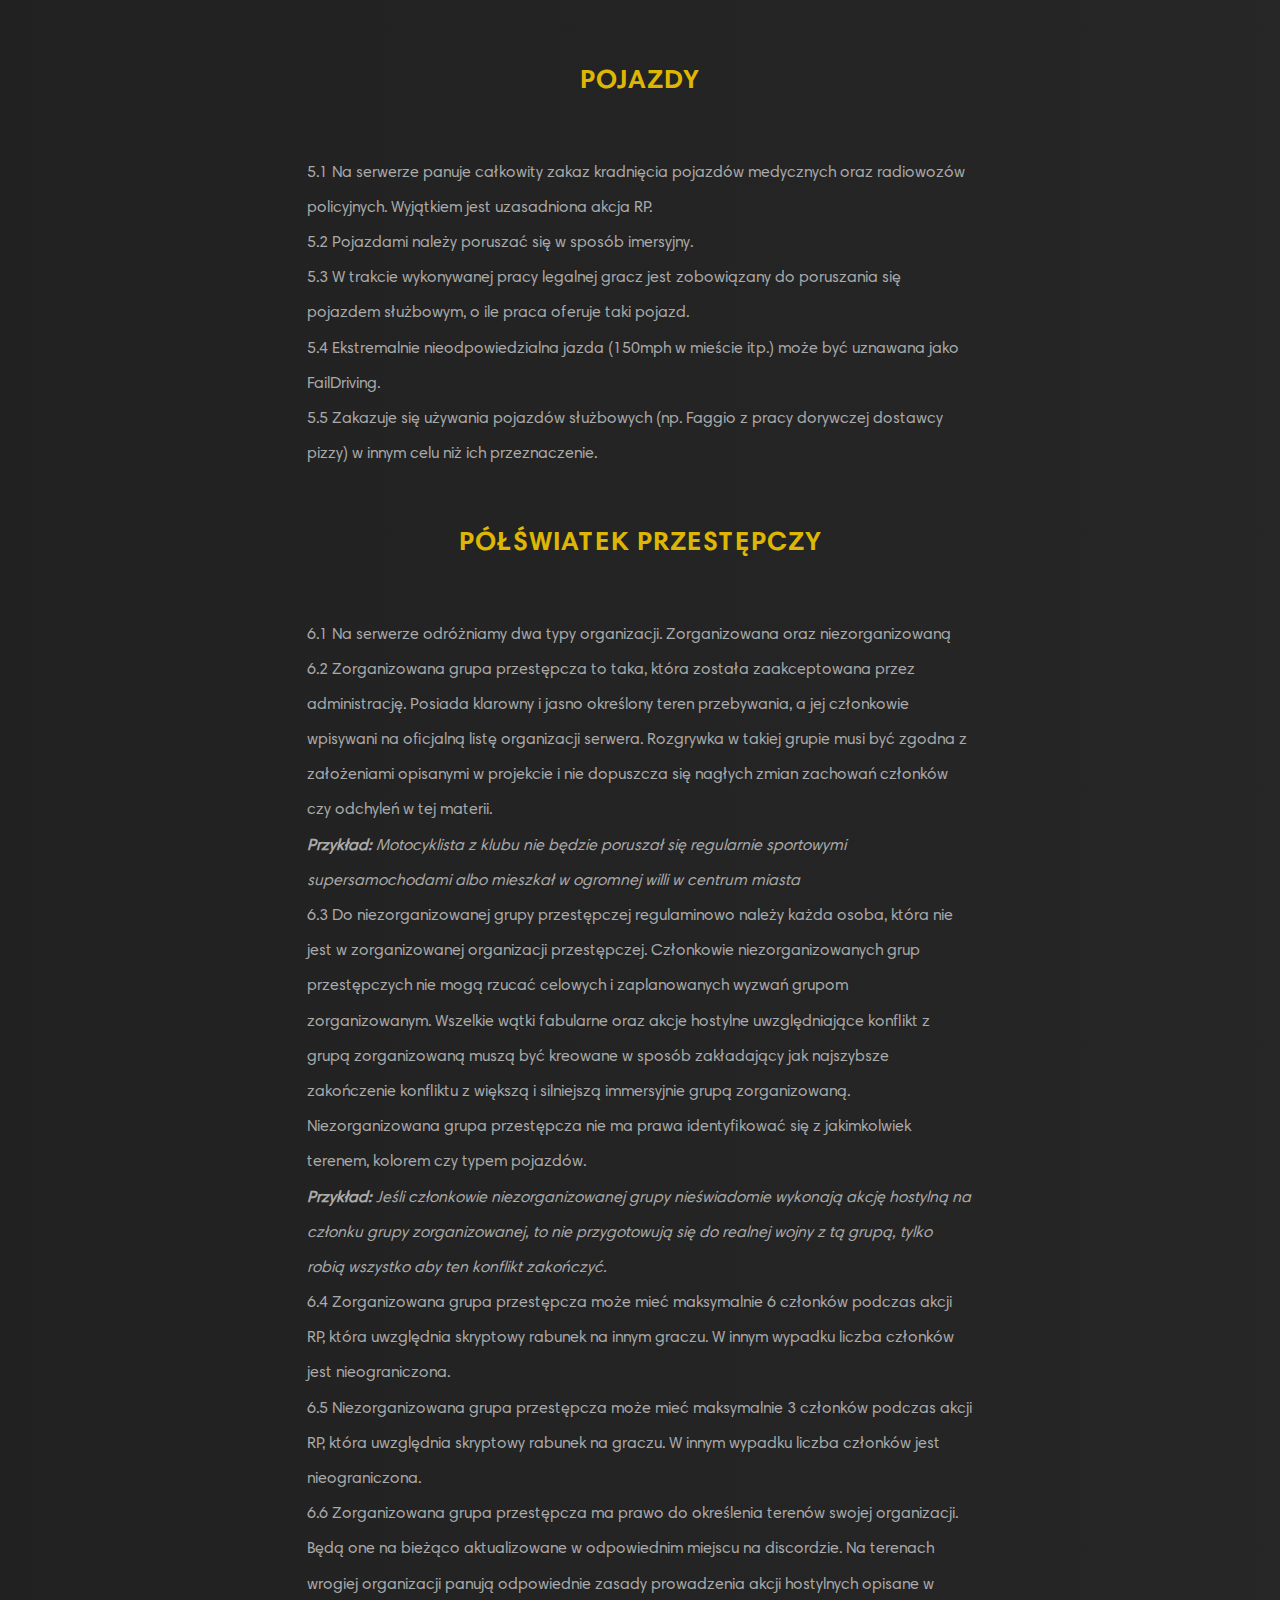
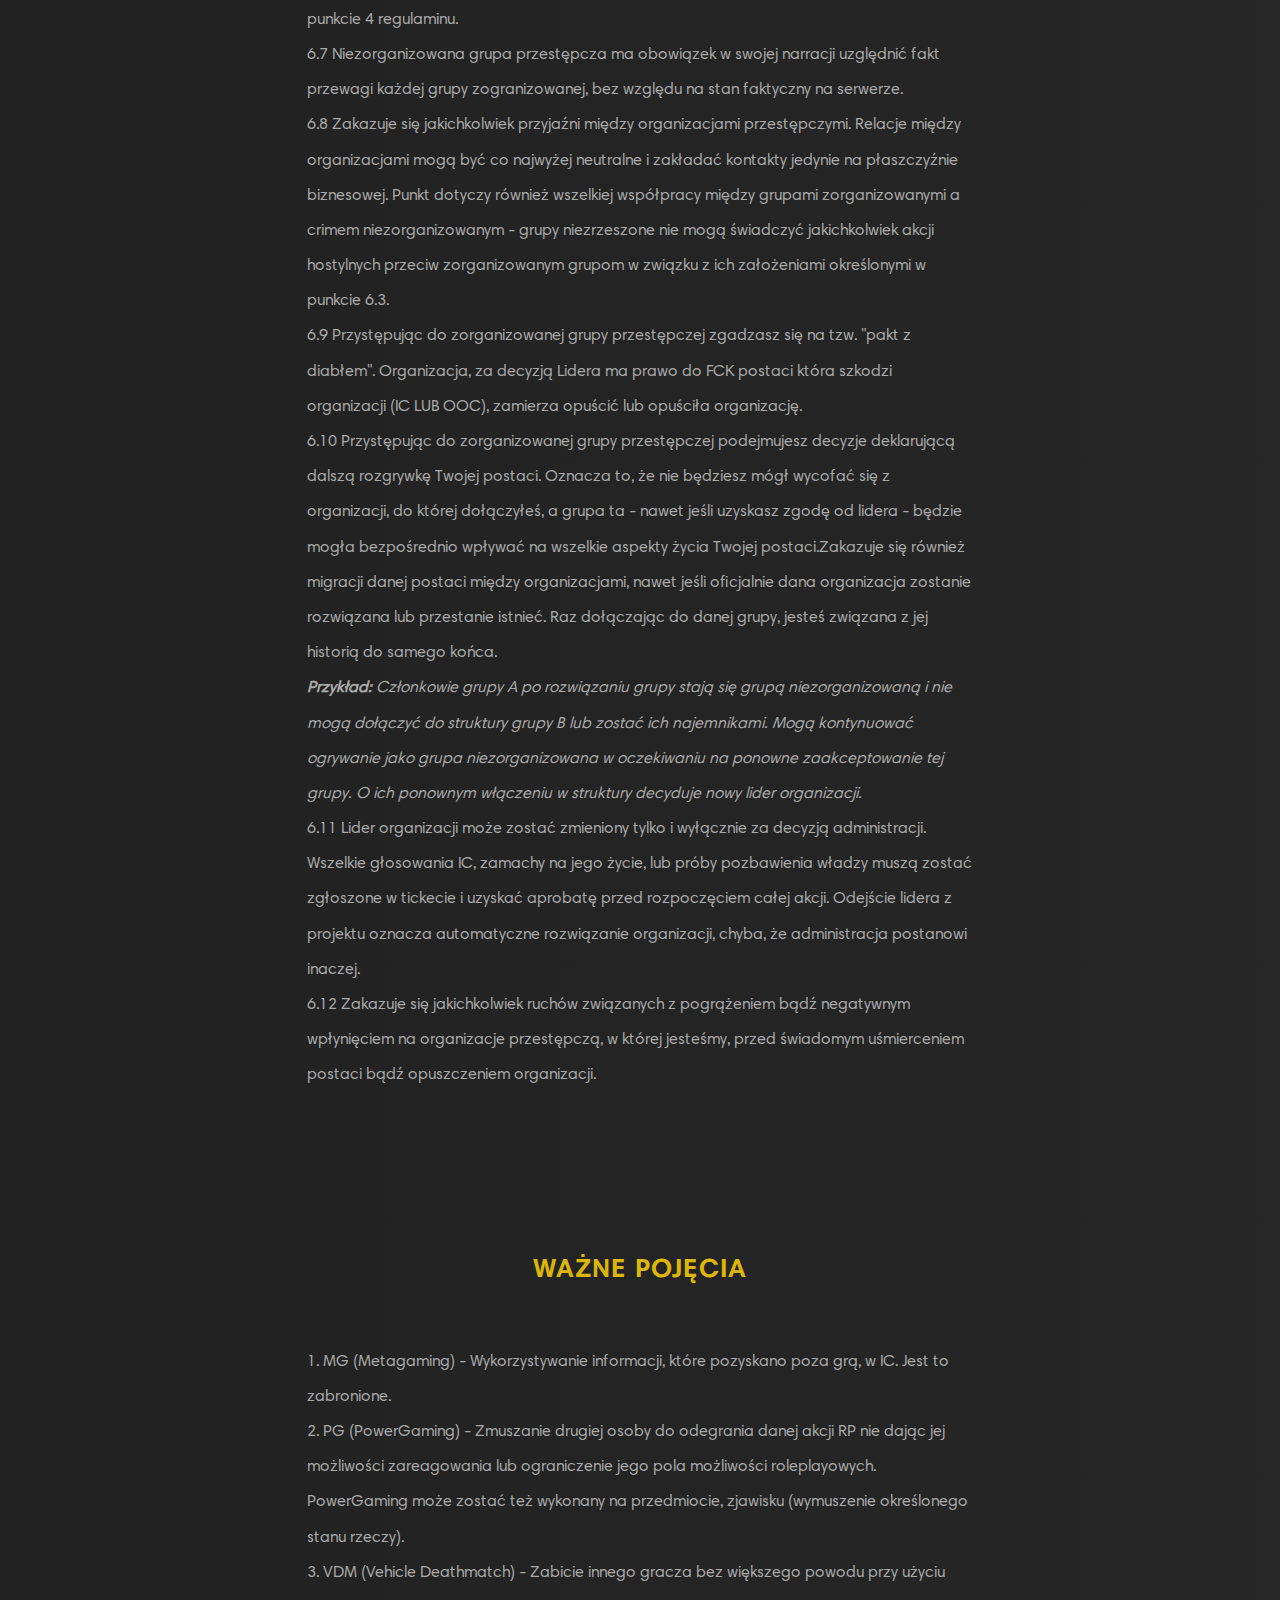
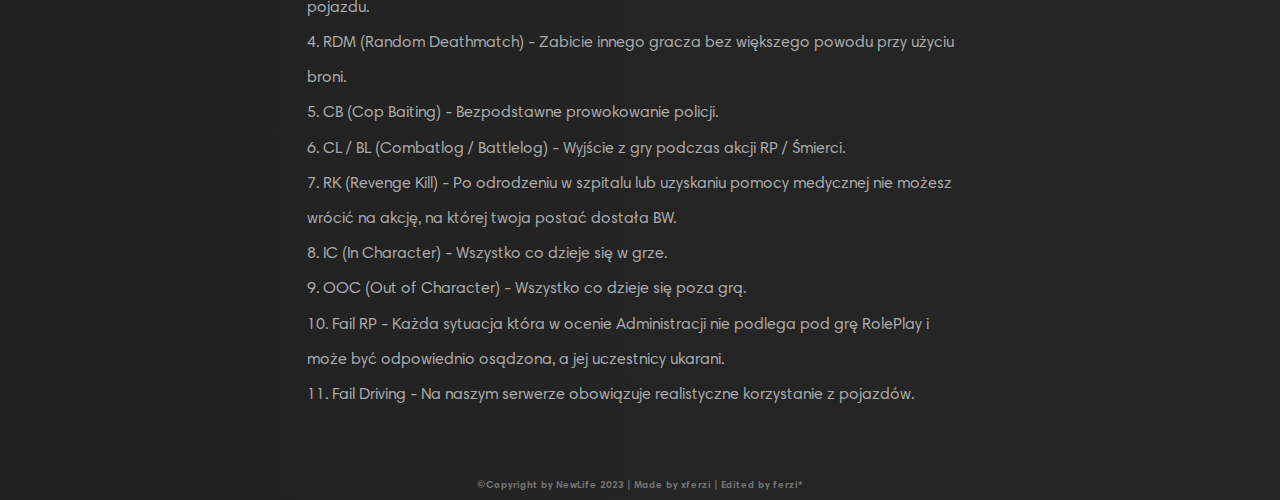
<file: newlife/regulamin.html>
<!DOCTYPE html>
<html lang="pl">
<head>
    <meta charset="UTF-8">
    <meta name="viewport" content="width=device-width, initial-scale=1.0">
    <title>NewLifeRP: Regulamin</title>
    <link rel="stylesheet" href="style/style.css">
    <link rel="stylesheet" media="screen and (max-width: 600px)" href="style/smallscreen.css">
    <meta name="keywords" content="pixa, pixarp, PIXARP, PIXA RP, Pixarp, GTAV, GTA5, GTA 5, FIVEM, FiveM, fivem, rp, roleplay">
    <meta name="author" content="arrxw">
    <link rel="preconnect" href="https://fonts.gstatic.com">
    <link rel="shortcut icon" href="img/favicona.ico" />
<link href="https://fonts.googleapis.com/css2?family=Ubuntu&display=swap" rel="stylesheet">
</head>
<body class="bodyindexreg">
 <div class="header">
    <a href="https://www.youtube.com/watch?v=64KiG05DCAM" alt="NewLife"></a>
            <h3 class="mainnazwa">NewLife</h3><p> JEDYNY SERWER <b>ROLEPLAY</b> GTA V W POLSCE </p>
          <a href="index.html" target="_blank">
            <span class="span1" id="btn3">
                STRONA GŁÓWNA
            </span>         
         </a>
         <p id="reglabel">Kliknij aby powrócić do strony głównej</p>
       </div>
<div class="glowny">
        <center><h1 class="h1reg">Przedmowa</h1></center> <br>
  <center><p class="preg">Każdy punkt regulaminu można różnie interpretować. Drogi Graczu, liczy się fun z gry dla wszystkich i sensowność akcji. <br>Doceniamy kreatywność. <br></p></center>
  <br>
  <center><h2 class="h2reg">Zasady ogólne </h2><br></center>
  <p class="preg">
1.1 Łącząc się z naszym serwerem automatycznie akceptujesz regulamin. </br>
1.2 Administracja zastrzega sobie prawo do dowolnego modyfikowania regulaminu.</br>
1.3 Administracja ma prawo karać za czyny, które uzna za działające na szkodę serwera, nawet jeśli nie są uwzględnione w regulaminie. Administracja decyduje o długości kary oraz jej rodzaju.</br>
1.4 Rozgrywka służy czerpaniu przyjemności i wymaga odpowiedniego szacunku dla innego gracza, zakazuje się wymuszania akcji na innej postaci w stopniu, który mógłby negatywnie wpłynąć na doświadczenie rozgrywki gracza.</br>
1.5 Zabrania się używania jakichkolwiek wspomagaczy dających przewagę w grze.</br>
1.6 Zabrania się wykorzystywania błędów gry bądź wykorzystywania mechaniki GTA. </br>
1.7 Każdy błąd powinien zostać natychmiastowo zgłoszony administracji. </br>
1.8 Zakazuje się wychodzenia z akcji RP lub jej unikania bez konkretnego powodu oraz bez poinformowania o tym wszystkich uczestników biorących udział w wydarzeniu. </br>
1.9 Sprzedaż wirtualnego majątku i próba jego spieniężenia jest zabronione </br>
1.10 Zakaz reklamowania innych serwerów oraz stron trzecich. Tyczy się to również Discorda. </br>
1.11 Złamanie zasad regulaminu pod wpływem upojenia alkoholowego nie zwalnia z odpowiedzialności. </br>
1.12 Na serwerze zabronione jest prowokowanie administracji oraz graczy i wszelkie inne przejawy toksycznego zachowania. Każda próba wprowadzenia na serwer jakiejkolwiek formy toksyczności skończy się karą w postaci wyłączenia z community. Prowokacja ze strony innego użytkownika nie usprawiedliwia łamania regulaminu. O tym co jest toksyczne decyduje indywidualnie administrator. </br>
1.13 Udostępniając zdjęcia, grafiki, filmiki na naszym discordzie zgadzasz się na używanie ich przez administracje serwera w mediach społecznościowych. </br>
1.14 Zakaż używania słów zbanowanych, przez strony streamingowe w pobliżu osób z włączonym /streamer [identyfikujesz takie poprzez naciśniecie Z, gdzie wyświetla się napis "STREAMER" nad głową gracza]</br>
Zalecane jest sprawdzenie, czy dana osoba nie ma włączonego trybu streamera, przed każdą próbą użycia słów zakażanych przez platformy streamingowe </br>
1.15 Jeżeli to, co odgrywamy jest kontrowersyjne, budzi niesmak u innych lub powoduje trwałe zmiany u innych postaci, należy uzyskać zgodę osoby której to dotyczy. </br>
1.16 Zakazuje się przebywania na voice chatach typu discord/ts3/etc wraz z innymi graczami podczas aktywnej rozgrywki na serwerze. Ujawniona sytuacja opisane w tym punkcie może być podstawą do bana z tytułu Metagamingu.</br>
1.17 Polska istnieje tylko i wyłącznie na mapie. W związku z tym, zakazuje się nawiązywania do polskiej kultury w postaci memów, kinematografi oraz muzyki. Wyjątkiem jest wykreowana kultura w świecie przedstawionym.</br>
<br></p>
  <center><h2 class="h2reg">Komunikacja, narracja</h2></center><br>
  <p class="preg">
    2.1 Każdy gracz jest zobowiązany do posiadania sprawnego mikrofonu. </br>
    2.2 Rozgrywka na serwerze odbywa się w fikcyjnym stanie USA (San Andreas) w uniwersum gry Grand Theft Auto. </br>
    2.3 Zabrania się nadużywania czatu LOCAL OOC do celów takich jak: komentowanie akcji i wyzywanie graczy. Czat ten służy tylko i wyłącznie do zgłaszania powstałych problemów lub błędów technicznych. Każda próba użycia tej komendy w innym celu może skończyć się ostrzeżeniem, kickiem bądź też banem.  </br>
    2.4 Zakazuje się kłamania przy pomocy komend narracyjnych. </br>
    2.5 Zabrania się używania metazwrotów (gównoslangu, trashu) czyli wyrażeń, które mają informować o rzeczach ooc w ic oraz zwrotów niezwiązanych z lore GTA. Niszczy to immersję świata. </br>
    2.6 Wszystkie akcje RP, których nie jesteśmy w stanie wykonać za pomocą skryptów bądź mechaniki GTA V, należy odegrać za pomocą komend narracyjnych. </br>
    2.7 Zabrania się wprowadzania narracji niezgodnej ze stanem faktycznym określonym skryptami - wszystkie przedmioty posiadane w danym momencie w ekwipunku znajdują się przy postaci i mogą zostać wykryte, zarekwirowane lub skradzione. </br>
  <br></p>
  <center><h2 class="h2reg">Postacie</h2></center><br>
  <p class="preg">
    3.1 Gracz może posiadać 5 postaci. Każda z postaci jest niezależna. Nie mogą mieć one ze sobą żadnego powiązania. </br>
    3.2 Dane postaci nie mogą być związane z żadnym celebrytą, postacią popkultury, postacią z fabuły GTA, bądź postacią polskiego pochodzenia. Imię i nazwisko musi być rozpoczęte wielką literą oraz napisane w alfabecie łacińskim. Imię i nazwisko postaci nie może mieć prześmiewczego wydźwięku. </br>
    3.3 Zezwala się na inspirowanie się realnymi postaciami, o ile dane kreowanej postaci są inne, niż realnej osoby. </br>
    3.4 Zezwala się na kreowanie postaci chorej bądź psychicznej tylko wtedy, gdy zostanie to uzgodnione z administracją. </br>
    3.5 Przekazywanie majątku między postaciami jednego gracza jest zabronione i surowo karane. Przekazywanie majątku przed uśmierceniem postaci jest zabronione (Dotyczy to również odgrywanych testamentów itp.). </br>
    3.6 Na serwerze nie obowiązuje system amnezji, utraty częściowej pamięci po odrodzeniu się z stanu BW. Niezależnie czy wybierzemy transport do szpitala, czy też próbę wstania po dłuższej chwili nasza postać może pamiętać co doprowadziło do tej sytuacji. Gracz sam decyduje o tym co pamięta uwzględniając zasady immersji otrzymanych obrażeń. </br>
    3.7 O zabiciu postaci decyduje jedynie jej właściciel, bądź Administracja. </br>
    3.8 Odgrywanie martwego lub ran śmiertelnych jest równoznaczne z uśmierceniem postaci. </br>
    3.9 Zakazuje się podszywania pod organizacje przestępcze bądź porządkowe. </br>
  <br></p>
  <center><h2 class="h2reg">Prace, przestępstwa</h2></center><br>
    <p class="preg">
      4.1 Zakazuje się dokonywania aktów seksualnych, kanibalizmu, drastycznych tortur lub innych schorzałych zachowań bez obustronnej zgody. Jeżeli otrzymasz pozwolenie na taką akcję poza postacią, może ona zostać przerwana na życzenie poza postacią w każdym momencie. Akcja ta musi odbyć się w ustronnym miejscu.</br>
      4.2 Zakazane jest okradanie, porywanie, napadanie na osoby legalnie pracujące. Wyjątkiem jest uzasadniona, odpowiadająca każdej ze stron akcja RP. </br>
      4.3 Zakazuje się INICJOWANIA jakichkolwiek akcji hostylnych w miejscach szczególnie oskryptowanych oraz monitorowanych takich jak komenda bądź szpital. Punkt regulaminu przestaje obowiązywać jeżeli inicjacja rozpoczęła się wcześniej i kontynuacja przenosi się na teren wcześniej wymieniony, bądź jedna ze stron zostaje sprowokowana, a osoba prowokująca znajduje się na tereni szpitala bądź komendy. Każde ze wcześniej wymienionych miejsc jest monitorowane, a postać kontynuującą akcję w takim miejscu, musi liczyć się z konsekwencjami. Wyjątkiem jest uzasadniona oraz przedyskutowana wcześniej z administracją akcja RP. </br>
      4.4 Zakazuje się traktowania NPC (porwanych bądź też nie) w inny sposób niż zwykłych graczy. </br>
      4.5 Zakazuje się okradania graczy z oskryptowanego ekwipunku poniżej 2 policjantów na służbie. </br>
      4.6 Funkcjonariusza publicznego można porwać dopiero wtedy, kiedy jest 4 policjantów na służbie. </br>
      4.7 Zakazuje się podstawiania zakładników oraz odgrywania ich za pomocą komend narracyjnych. Na serwerze jest możliwość kontrolowania i porywania NPC, które mają to regulować. </br>
      4.8 Każda akcja hostylna musi mieć immersyjne podłoże fabularne </br>
      4.9 Zakazuje się prowadzenia rozbudowanych akcji hostylnych lub prowokowania grup przestępczych na terenach kontrolownych przez daną organizację. Bezwzględnie zakazuje się porywania lub okradania członków danej organizacji na ich własnym terenie.</br>
      4.10 Dopuszcza się prowadzenie szybkich akcji hostylnych typu Drive-by lub Run-up na terenach przeciwnych organizacji z uwzględnieniem tego, że akcje są wymierzone w konkretne osoby i poparte odpowiednimi wątkami fabularnymi. Nieprzemyślane akcje hostylne wymierzone w przypadkowe ofiary bazując na stereotypach będą surowo karane.</br>
      <b><i>Przykład: </b>Ostrzelanie czarnej dubsty w mieście lub pierwszej lepszej osoby na Chamberlain Hills bazując tylko na stereotypie auta lub typowego ubioru.</i></br>
      4.11 Zakazuje się akcji hostylnych wobec służb publicznych jeśli nie zagraża nam kara za poważne pogwałcenie prawa. </br>
  <br></p>
  
  <center><h2 class="h2reg">Pojazdy</h2></center><br>
    <p class="preg">
      5.1 Na serwerze panuje całkowity zakaz kradnięcia pojazdów medycznych oraz radiowozów policyjnych. Wyjątkiem jest uzasadniona akcja RP. </br>
      5.2 Pojazdami należy poruszać się w sposób imersyjny. </br>
      5.3 W trakcie wykonywanej pracy legalnej gracz jest zobowiązany do poruszania się pojazdem służbowym, o ile praca oferuje taki pojazd. </br>
      5.4 Ekstremalnie nieodpowiedzialna jazda (150mph w mieście itp.) może być uznawana jako FailDriving.</br>
      5.5 Zakazuje się używania pojazdów służbowych (np. Faggio z pracy dorywczej dostawcy pizzy) w innym celu niż ich przeznaczenie.
  <br></p></br>
  <center><h2 class="h2reg">Półświatek przestępczy</h2></center><br>
    <p class="preg">
      6.1 Na serwerze odróżniamy dwa typy organizacji. Zorganizowana oraz niezorganizowaną</br>
      6.2 Zorganizowana grupa przestępcza to taka, która została zaakceptowana przez administrację. Posiada klarowny i jasno określony teren przebywania, a jej członkowie wpisywani na oficjalną listę organizacji serwera. Rozgrywka w takiej grupie musi być zgodna z założeniami opisanymi w projekcie i nie dopuszcza się nagłych zmian zachowań członków czy odchyleń w tej materii. 
      <br><i> <b>Przykład:</b> Motocyklista z klubu nie będzie poruszał się regularnie sportowymi supersamochodami albo mieszkał w ogromnej willi w centrum miasta</i>
    </br>
      6.3 Do niezorganizowanej grupy przestępczej regulaminowo należy każda osoba, która nie jest w zorganizowanej organizacji przestępczej. Członkowie niezorganizowanych grup przestępczych nie mogą rzucać celowych i zaplanowanych wyzwań grupom zorganizowanym. Wszelkie wątki fabularne oraz akcje hostylne uwzględniające konflikt z grupą zorganizowaną muszą być kreowane w sposób zakładający jak najszybsze zakończenie konfliktu z większą i silniejszą immersyjnie grupą zorganizowaną. Niezorganizowana grupa przestępcza nie ma prawa identyfikować się z jakimkolwiek terenem, kolorem czy typem pojazdów.
      <br><i> <b>Przykład:</b> Jeśli członkowie niezorganizowanej grupy nieświadomie wykonają akcję hostylną na członku grupy zorganizowanej, to nie przygotowują się do realnej wojny z tą grupą, tylko robią wszystko aby ten konflikt zakończyć.</i> </br>
      6.4 Zorganizowana grupa przestępcza może mieć maksymalnie 6 członków podczas akcji RP, która uwzględnia skryptowy rabunek na innym graczu. W innym wypadku liczba członków jest nieograniczona. </br>
      6.5 Niezorganizowana grupa przestępcza może mieć maksymalnie 3 członków podczas akcji RP, która uwzględnia skryptowy rabunek na graczu. W innym wypadku liczba członków jest nieograniczona. </br>
      6.6 Zorganizowana grupa przestępcza ma prawo do określenia terenów swojej organizacji. Będą one na bieżąco aktualizowane w odpowiednim miejscu na discordzie. Na terenach wrogiej organizacji panują odpowiednie zasady prowadzenia akcji hostylnych opisane w punkcie 4 regulaminu.</br>
      6.7 Niezorganizowana grupa przestępcza ma obowiązek w swojej narracji uzględnić fakt przewagi każdej grupy zogranizowanej, bez względu na stan faktyczny na serwerze.</br>
      6.8 Zakazuje się jakichkolwiek przyjaźni między organizacjami przestępczymi. Relacje między organizacjami mogą być co najwyżej neutralne i zakładać kontakty jedynie na płaszczyźnie biznesowej. Punkt dotyczy również wszelkiej współpracy między grupami zorganizowanymi a crimem niezorganizowanym - grupy niezrzeszone nie mogą świadczyć jakichkolwiek akcji hostylnych przeciw zorganizowanym grupom w związku z ich założeniami określonymi w punkcie 6.3.</br>
      6.9 Przystępując do zorganizowanej grupy przestępczej zgadzasz się na tzw. "pakt z diabłem". Organizacja, za decyzją Lidera ma prawo do FCK postaci która szkodzi organizacji (IC LUB OOC), zamierza opuścić lub opuściła organizację.</br>
      6.10 Przystępując do zorganizowanej grupy przestępczej podejmujesz decyzje deklarującą dalszą rozgrywkę Twojej postaci. Oznacza to, że nie będziesz mógł wycofać się z organizacji, do której dołączyłeś, a grupa ta - nawet jeśli uzyskasz zgodę od lidera - będzie mogła bezpośrednio wpływać na wszelkie aspekty życia Twojej postaci.Zakazuje się również migracji danej postaci między organizacjami, nawet jeśli oficjalnie dana organizacja zostanie rozwiązana lub przestanie istnieć. Raz dołączając do danej grupy, jesteś związana z jej historią do samego końca.</br>
        <i><b>Przykład: </b>Członkowie grupy A po rozwiązaniu grupy stają się grupą niezorganizowaną i nie mogą dołączyć do struktury grupy B lub zostać ich najemnikami. Mogą kontynuować ogrywanie jako grupa niezorganizowana w oczekiwaniu na ponowne zaakceptowanie tej grupy. O ich ponownym włączeniu w struktury decyduje nowy lider organizacji.</i></br>
      6.11 Lider organizacji może zostać zmieniony tylko i wyłącznie za decyzją administracji. Wszelkie głosowania IC, zamachy na jego życie, lub próby pozbawienia władzy muszą zostać zgłoszone w tickecie i uzyskać aprobatę przed rozpoczęciem całej akcji. Odejście lidera z projektu oznacza automatyczne rozwiązanie organizacji, chyba, że administracja postanowi inaczej.</br>
      6.12 Zakazuje się jakichkolwiek ruchów związanych z pogrążeniem bądź negatywnym wpłynięciem na organizacje przestępczą, w której jesteśmy, przed świadomym uśmierceniem postaci bądź opuszczeniem organizacji. </br>
  
  <br><br><br><br></p>

  <center><h2 class="h2reg">Ważne pojęcia</h2></center><br>
    <p class="preg">
      1. MG (Metagaming) - Wykorzystywanie informacji, które pozyskano poza grą, w IC. Jest to zabronione. </br>
      2. PG (PowerGaming) - Zmuszanie drugiej osoby do odegrania danej akcji RP nie dając jej możliwości zareagowania lub ograniczenie jego pola możliwości roleplayowych. PowerGaming może zostać też wykonany na przedmiocie, zjawisku (wymuszenie określonego stanu rzeczy). </br>
      3. VDM (Vehicle Deathmatch) - Zabicie innego gracza bez większego powodu przy użyciu pojazdu. </br>
      4. RDM (Random Deathmatch) - Zabicie innego gracza bez większego powodu przy użyciu broni. </br>
      5. CB (Cop Baiting) - Bezpodstawne prowokowanie policji. </br>
      6. CL / BL (Combatlog / Battlelog) - Wyjście z gry podczas akcji RP / Śmierci. </br>
      7. RK (Revenge Kill) - Po odrodzeniu w szpitalu lub uzyskaniu pomocy medycznej nie możesz wrócić na akcję, na której twoja postać dostała BW.</br>
      8. IC (In Character) - Wszystko co dzieje się w grze. </br>
      9. OOC (Out of Character) - Wszystko co dzieje się poza grą. </br>
      10. Fail RP - Każda sytuacja która w ocenie Administracji nie podlega pod grę RolePlay i może być odpowiednio osądzona, a jej uczestnicy ukarani. </br>
      11. Fail Driving - Na naszym serwerze obowiązuje realistyczne korzystanie z pojazdów. </br>
    </p>
      </div>
    <footer>©Copyright by NewLife 2023 | Made by xferzi | Edited by ferzi*</footer>
</body>
</html>
</file>
<file: newlife/style/style.css>
@font-face {
    font-family: harmonia-bold;
    src: url('fonts/HarmoniaSansProCyr-Bold.ttf');
  }

  @font-face {
    font-family: harmonia;
    src: url('fonts/HarmoniaSansProCyr-Regular.ttf');
  }
  
  
  @font-face {
    font-family: harmonia-light;
    src: url('fonts/HarmoniaSansProCyr-Light.ttf');
  }



.bodyindex{
    font-family: harmonia-bold;
        background: linear-gradient(270deg, #373737, #212121);
    background-size: 400% 400%;

    -webkit-animation: AnimationName 12s ease infinite;
    -moz-animation: AnimationName 12s ease infinite;
    animation: AnimationName 12s ease infinite;

	width:350px;
	margin-left:auto;
	margin-right: auto;
	
}

@-webkit-keyframes AnimationName {
    0%{background-position:0% 50%}
    50%{background-position:100% 50%}
    100%{background-position:0% 50%}
}
@-moz-keyframes AnimationName {
    0%{background-position:0% 50%}
    50%{background-position:100% 50%}
    100%{background-position:0% 50%}
}
@keyframes AnimationName {
    0%{background-position:0% 50%}
    50%{background-position:100% 50%}
    100%{background-position:0% 50%}
}



.bodyreg{
margin: 0;
font-family: harmonia-bold;
    -webkit-animation: fadein 1s; /* Safari, Chrome and Opera > 12.1 */
-moz-animation: fadein 1s; /* Firefox < 16 */
 -ms-animation: fadein 1s; /* Internet Explorer */
  -o-animation: fadein 1s; /* Opera < 12.1 */
     animation: fadein 1s;
}

@keyframes fadein {
from { opacity: 0; }
to   { opacity: 1; }
}

/* Firefox < 16 */
@-moz-keyframes fadein {
from { opacity: 0; }
to   { opacity: 1; }
}

/* Safari, Chrome and Opera > 12.1 */
@-webkit-keyframes fadein {
from { opacity: 0; }
to   { opacity: 1; }
}

/* Internet Explorer */
@-ms-keyframes fadein {
from { opacity: 0; }
to   { opacity: 1; }
}

/* Opera < 12.1 */
@-o-keyframes fadein {
from { opacity: 0; }
to   { opacity: 1; }
}



body::-webkit-scrollbar {
    width: 5px;
    background-color: rgb(32, 32, 32);
    border-radius: 15px;
  }
   
  body::-webkit-scrollbar-track {
    box-shadow: inset 0 0 4px rgba(0, 0, 0, 0.3);
    border-radius: 15px;
  }
   
  body::-webkit-scrollbar-thumb {
    background-color: rgb(116, 116, 116);
    border-radius: 15px;
  }




  .bodyreg::-webkit-scrollbar {
    width: 5px;
    background-color: rgb(32, 32, 32);
    border-radius: 15px;
  }
   
  .bodyreg::-webkit-scrollbar-track {
    box-shadow: inset 0 0 4px rgba(0, 0, 0, 0.3);
    border-radius: 15px;
  }
   
  .bodyreg::-webkit-scrollbar-thumb {
    background-color: rgb(116, 116, 116);
    border-radius: 15px;
  }


/* New elements by LENKO* */

.logomain {
    -webkit-animation:spin 7s linear infinite;
    -moz-animation:spin 7s linear infinite;
    animation:spin 7s linear infinite;
        margin-left: 16%;
}

@-moz-keyframes spin { 100% { -moz-transform: rotate(360deg); } }
@-webkit-keyframes spin { 100% { -webkit-transform: rotate(360deg); } }
@keyframes spin { 100% { -webkit-transform: rotate(360deg); transform:rotate(360deg); } }

.mainnazwa {
    font-family: harmonia-bold;
    color: #ddb703 ;
    font-size: 35pt;
    line-height: 0.1;
}

.header{
    font-family: Ubuntu;
    margin-top: 1%;
    margin-left: auto;
    margin-right: auto;
    text-align: center;
    color: rgb(116, 116, 116);

-webkit-animation: fadein 6s; /* Safari, Chrome and Opera > 12.1 */
-moz-animation: fadein 6s; /* Firefox < 16 */
 -ms-animation: fadein 6s; /* Internet Explorer */
  -o-animation: fadein 6s; /* Opera < 12.1 */
     animation: fadein 6s;
}

.dropdown-content {
  min-width: 160px;
  overflow: auto;
  text-align: center;
  display: none;
  color: rgb(143, 143, 143);
  border-radius: 45px;
  font-size: 100%;
  background-color: rgb(32, 32, 32);
   width: 140px;
   padding: 12px;
   margin:10px;
   margin-left: 24%;

}
.dropdown-content a {
  color: rgb(143, 143, 143);
  padding: 12px 16px;
  display: block;
}
.dropdown-content a:hover{
    background-color: rgb(221, 183, 3);  
    color: rgb(0, 0, 0); 
    border-radius: 45px;
}

.show {display: block;}

.glowny {
    margin-top: 5%;
}


.bodyindexreg{
     font-family: harmonia-bold;
        background: linear-gradient(270deg, #373737, #212121);
    background-size: 400% 400%;

    -webkit-animation: AnimationName 12s ease infinite;
    -moz-animation: AnimationName 12s ease infinite;
    animation: AnimationName 12s ease infinite;

    width:52%;
    margin-left:auto;
    margin-right: auto;
    
}

@-webkit-keyframes AnimationName {
    0%{background-position:0% 50%}
    50%{background-position:100% 50%}
    100%{background-position:0% 50%}
}
@-moz-keyframes AnimationName {
    0%{background-position:0% 50%}
    50%{background-position:100% 50%}
    100%{background-position:0% 50%}
}
@keyframes AnimationName {
    0%{background-position:0% 50%}
    50%{background-position:100% 50%}
    100%{background-position:0% 50%}
}

.bodyindexklaw{
     font-family: harmonia-bold;
        background: linear-gradient(270deg, #373737, #212121);
    background-size: 400% 400%;

    -webkit-animation: AnimationName 12s ease infinite;
    -moz-animation: AnimationName 12s ease infinite;
    animation: AnimationName 12s ease infinite;

    width:82%;
    margin-left:auto;
    margin-right: auto;
    
}

@-webkit-keyframes AnimationName {
    0%{background-position:0% 50%}
    50%{background-position:100% 50%}
    100%{background-position:0% 50%}
}
@-moz-keyframes AnimationName {
    0%{background-position:0% 50%}
    50%{background-position:100% 50%}
    100%{background-position:0% 50%}
}
@keyframes AnimationName {
    0%{background-position:0% 50%}
    50%{background-position:100% 50%}
    100%{background-position:0% 50%}
}


.logomain2 {
    -webkit-animation:spin 7s linear infinite;
    -moz-animation:spin 7s linear infinite;
    animation:spin 7s linear infinite;
        margin-left: 38%;
}

.logomain3 {
    -webkit-animation:spin 7s linear infinite;
    -moz-animation:spin 7s linear infinite;
    animation:spin 7s linear infinite;
        margin-left: 43%;
}

.h1reg {
    color: #ddb703 ;
    font-size: 20pt;
    letter-spacing: 1px;
    line-height: 0.1;
}



.h2reg {
    color: #ddb703 ;
    letter-spacing: 1px;
    text-transform: uppercase;
    font-size: 20pt;
    user-select: none;
    transition: 300ms;
}


.h2reg:hover {
    transform: scale(1.1);
}



.preg {
    color: rgb(170, 170, 170);
    font-family: harmonia;
    font-size: 12pt;
    line-height: 2.2;
    transition: 1000ms;

}


.preg:hover {
    color: rgb(228, 228, 228);
}
.span22 {
    color: rgb(116, 116, 116);
    font-size: 12pt;
}
.zoltep {
    color: rgb(223, 184, 6);
    font-size: 12pt;
    line-height: 1.8;
}

.klawisz {
   width: 50px;
   height: 50px; 
    float: left;
    padding-left: 100px;
}

.klawisz:hover{
    width: 50px;
}

.klawisz2 {
   width: 100px;
   height: 50px; 
    float: left;
    padding-left: 100px;
}

.klawisz2:hover{
    width: 100px;
}
.klawiszologia {
        float: left;
        margin-left: 15%;
        width: 200px;
        padding-left: 15px;
}

.spanklaw {
    color: white;
    position: absolute;
    padding-top: 16px;
}

.klawiszdiv{
    margin-top: 10px
}

.komendy {
    width: 60%;
    margin-left: 25%;
    text-align: justify;
}
/* End of new elements */

img{
display: block;
user-select: none;  
width:240px;
transition: width 0.2s;



    -webkit-animation: fadein 2s; /* Safari, Chrome and Opera > 12.1 */
       -moz-animation: fadein 2s; /* Firefox < 16 */
        -ms-animation: fadein 2s; /* Internet Explorer */
         -o-animation: fadein 2s; /* Opera < 12.1 */
            animation: fadein 2s;
}

@keyframes fadein {
    from { opacity: 0; }
    to   { opacity: 1; }
}

/* Firefox < 16 */
@-moz-keyframes fadein {
    from { opacity: 0; }
    to   { opacity: 1; }
}

/* Safari, Chrome and Opera > 12.1 */
@-webkit-keyframes fadein {
    from { opacity: 0; }
    to   { opacity: 1; }
}

/* Internet Explorer */
@-ms-keyframes fadein {
    from { opacity: 0; }
    to   { opacity: 1; }
}

/* Opera < 12.1 */
@-o-keyframes fadein {
    from { opacity: 0; }
    to   { opacity: 1; }
}





img:hover{
    width: 245px;
}

a{
    text-decoration: none;
}







#btn1{
    text-align: center;
    display: inline-block;
    color: rgb(143, 143, 143);
    border-radius: 5px;
    font-size: 100%;
    background-color: rgb(32, 32, 32);
    transition: background-color 0.2s ease;
    width: 200px;
    padding: 20px;
    margin:10px;
    transition: 300ms;

}


#btn2{
    text-align: center;
    display: inline-block;
    color: rgb(143, 143, 143);
    border-radius: 5px;
    font-size: 100%;
    background-color: rgb(32, 32, 32);
    transition: background-color 0.2s ease;
    width: 200px;
    padding: 20px;
    margin:10px;
    transition: 300ms;

}

#btn3{
    text-align: center;
    display: inline-block;
    color: rgb(143, 143, 143);
    font-family: harmonia-bold;
    border-radius: 5px;
    font-size: 100%;
    background-color: rgb(32, 32, 32);
    transition: background-color 0.2s ease;
    width: 200px;
    padding: 20px;
    margin:10px;
    transition: 300ms;
}

#btn4{
    text-align: center;
    display: inline-block;
    color: rgb(143, 143, 143);
    border-radius: 5px;
    font-size: 100%;
    background-color: rgb(32, 32, 32);
    transition: background-color 0.2s ease;
    width: 200px;
    padding: 20px;
    margin:10px;
    transition: 300ms;
}

#btn5{
    text-align: center;
    display: inline-block;
    color: rgb(143, 143, 143);
    border-radius: 5px;
    font-size: 100%;
    background-color: rgb(32, 32, 32);
    transition: background-color 0.2s ease;
    width: 200px;
    padding: 20px;
    margin:10px;
    transition: 300ms;
}

#d{
    text-decoration: none;
}

#d:visited{
    text-decoration: none;
}

#btn1:hover{
    background-color: rgb(221, 183, 3);  
    color: rgb(29, 29, 29); 
    transform: scale(1.1);
}
#btn2:hover{
    background-color: rgb(221, 183, 3);  
    color: rgb(29, 29, 29); 
    transform: scale(1.1);
}
#btn3:hover{
    background-color: rgb(221, 183, 3);  
    color: rgb(29, 29, 29); 
    transform: scale(1.1);
}
#btn4:hover{
    background-color: rgb(221, 183, 3);  
    color: rgb(29, 29, 29);  
    transform: scale(1.1); 
}
#btn5:hover{
    background-color: rgb(221, 183, 3);  
    color: rgb(29, 29, 29); 
    transform: scale(1.1);
}

.main{
    font-family: harmonia-bold;
    margin-top: 1%;
	margin-left:auto;
	margin-right: auto;
	text-align: center;
    font-size:28px;
    color: rgb(116, 116, 116);

    -webkit-animation: fadein 6s; /* Safari, Chrome and Opera > 12.1 */
-moz-animation: fadein 6s; /* Firefox < 16 */
 -ms-animation: fadein 6s; /* Internet Explorer */
  -o-animation: fadein 6s; /* Opera < 12.1 */
     animation: fadein 6s;
}

@keyframes fadein {
from { opacity: 0; }
to   { opacity: 1; }
}

/* Firefox < 16 */
@-moz-keyframes fadein {
from { opacity: 0; }
to   { opacity: 1; }
}

/* Safari, Chrome and Opera > 12.1 */
@-webkit-keyframes fadein {
from { opacity: 0; }
to   { opacity: 1; }
}

/* Internet Explorer */
@-ms-keyframes fadein {
from { opacity: 0; }
to   { opacity: 1; }
}

/* Opera < 12.1 */
@-o-keyframes fadein {
from { opacity: 0; }
to   { opacity: 1; }
}





.huj{

     font-family: harmonia-bold;
    color: rgb(116, 116, 116);
   
    user-select: none;
    margin: auto;
    margin-top: 5px;
    font-size: 18px;
    
    
    -webkit-animation: fadein 1s; /* Safari, Chrome and Opera > 12.1 */
    -moz-animation: fadein 1s; /* Firefox < 16 */
     -ms-animation: fadein 1s; /* Internet Explorer */
      -o-animation: fadein 1s; /* Opera < 12.1 */
         animation: fadein 1s;
    }
    
    @keyframes fadein {
    from { opacity: 0; }
    to   { opacity: 1; }
    }
    
    /* Firefox < 16 */
    @-moz-keyframes fadein {
    from { opacity: 0; }
    to   { opacity: 1; }
    }
    
    /* Safari, Chrome and Opera > 12.1 */
    @-webkit-keyframes fadein {
    from { opacity: 0; }
    to   { opacity: 1; }
    }
    
    /* Internet Explorer */
    @-ms-keyframes fadein {
    from { opacity: 0; }
    to   { opacity: 1; }
    }
    
    /* Opera < 12.1 */
    @-o-keyframes fadein {
    from { opacity: 0; }
    to   { opacity: 1; }
    }


.huj2{

     font-family: harmonia-bold;
    color: rgb(116, 116, 116);
    user-select: none;
    margin: auto;
    margin-top: 5px;
    font-size: 18px;
    
    
    
    -webkit-animation: fadein 1s; /* Safari, Chrome and Opera > 12.1 */
    -moz-animation: fadein 1s; /* Firefox < 16 */
     -ms-animation: fadein 1s; /* Internet Explorer */
      -o-animation: fadein 1s; /* Opera < 12.1 */
         animation: fadein 1s;
    }
    
    @keyframes fadein {
    from { opacity: 0; }
    to   { opacity: 1; }
    }
    
    /* Firefox < 16 */
    @-moz-keyframes fadein {
    from { opacity: 0; }
    to   { opacity: 1; }
    }
    
    /* Safari, Chrome and Opera > 12.1 */
    @-webkit-keyframes fadein {
    from { opacity: 0; }
    to   { opacity: 1; }
    }
    
    /* Internet Explorer */
    @-ms-keyframes fadein {
    from { opacity: 0; }
    to   { opacity: 1; }
    }
    
    /* Opera < 12.1 */
    @-o-keyframes fadein {
    from { opacity: 0; }
    to   { opacity: 1; }
    }


.huj3{

     font-family: harmonia-bold;
    color: rgb(116, 116, 116);

    user-select: none;
    margin: auto;
    margin-top: 5px;
    font-size: 18px;
    
    
    
    -webkit-animation: fadein 1s; /* Safari, Chrome and Opera > 12.1 */
    -moz-animation: fadein 1s; /* Firefox < 16 */
     -ms-animation: fadein 1s; /* Internet Explorer */
      -o-animation: fadein 1s; /* Opera < 12.1 */
         animation: fadein 1s;
    }
    
    @keyframes fadein {
    from { opacity: 0; }
    to   { opacity: 1; }
    }
    
    /* Firefox < 16 */
    @-moz-keyframes fadein {
    from { opacity: 0; }
    to   { opacity: 1; }
    }
    
    /* Safari, Chrome and Opera > 12.1 */
    @-webkit-keyframes fadein {
    from { opacity: 0; }
    to   { opacity: 1; }
    }
    
    /* Internet Explorer */
    @-ms-keyframes fadein {
    from { opacity: 0; }
    to   { opacity: 1; }
    }
    
    /* Opera < 12.1 */
    @-o-keyframes fadein {
    from { opacity: 0; }
    to   { opacity: 1; }
    }


.huj4{

     font-family: harmonia-bold;
    color: rgb(116, 116, 116);

    user-select: none;
    margin: auto;
    margin-top: 5px;
    font-size: 18px;
    
    
    
    -webkit-animation: fadein 1s; /* Safari, Chrome and Opera > 12.1 */
    -moz-animation: fadein 1s; /* Firefox < 16 */
     -ms-animation: fadein 1s; /* Internet Explorer */
      -o-animation: fadein 1s; /* Opera < 12.1 */
         animation: fadein 1s;
    }
    
    @keyframes fadein {
    from { opacity: 0; }
    to   { opacity: 1; }
    }
    
    /* Firefox < 16 */
    @-moz-keyframes fadein {
    from { opacity: 0; }
    to   { opacity: 1; }
    }
    
    /* Safari, Chrome and Opera > 12.1 */
    @-webkit-keyframes fadein {
    from { opacity: 0; }
    to   { opacity: 1; }
    }
    
    /* Internet Explorer */
    @-ms-keyframes fadein {
    from { opacity: 0; }
    to   { opacity: 1; }
    }
    
    /* Opera < 12.1 */
    @-o-keyframes fadein {
    from { opacity: 0; }
    to   { opacity: 1; }
    }

.huj5{
 
     font-family: harmonia-bold;
    color: rgb(116, 116, 116);

    user-select: none;
    margin: auto;
    margin-top: 5px;
    font-size: 18px;
    
    
    -webkit-animation: fadein 1s; /* Safari, Chrome and Opera > 12.1 */
    -moz-animation: fadein 1s; /* Firefox < 16 */
     -ms-animation: fadein 1s; /* Internet Explorer */
      -o-animation: fadein 1s; /* Opera < 12.1 */
         animation: fadein 1s;
    }
    
    @keyframes fadein {
    from { opacity: 0; }
    to   { opacity: 1; }
    }
    
    /* Firefox < 16 */
    @-moz-keyframes fadein {
    from { opacity: 0; }
    to   { opacity: 1; }
    }
    
    /* Safari, Chrome and Opera > 12.1 */
    @-webkit-keyframes fadein {
    from { opacity: 0; }
    to   { opacity: 1; }
    }
    
    /* Internet Explorer */
    @-ms-keyframes fadein {
    from { opacity: 0; }
    to   { opacity: 1; }
    }
    
    /* Opera < 12.1 */
    @-o-keyframes fadein {
    from { opacity: 0; }
    to   { opacity: 1; }
    }

#donatelabel{
    font-family: harmonia-bold;
    text-align: center;
    margin:2px;
	font-size:15px;
}

#discordlabel{
    font-family: harmonia-bold;
    text-align: center;
    margin:2px;
	font-size:15px;
    text-transform: uppercase;
}

#reglabel{
    font-family: harmonia-bold;
    text-align: center;
    text-transform: uppercase;
    margin:2px;
	font-size:15px;
    text-transform: uppercase;
}

#faqlabel{
    font-family: harmonia-bold;
    text-align: center;
    margin:2px;
	font-size:15px;
    text-transform: uppercase;
}

#konstlabel{
    font-family: harmonia-bold;
    text-align: center;
    margin:2px;
	font-size:15px;
    text-transform: uppercase;

}
footer{
    color: rgb(116, 116, 116);
text-align: center;
clear: both;
margin-top: 10%;
user-select: none;
font-size:10px;
-webkit-animation: fadein 2s; /* Safari, Chrome and Opera > 12.1 */
-moz-animation: fadein 2s; /* Firefox < 16 */
 -ms-animation: fadein 2s; /* Internet Explorer */
  -o-animation: fadein 2s; /* Opera < 12.1 */
     animation: fadein 2s;
}

@keyframes fadein {
    from { opacity: 0; }
    to   { opacity: 1; }
    }
    
    /* Firefox < 16 */
    @-moz-keyframes fadein {
    from { opacity: 0; }
    to   { opacity: 1; }
    }
    
    /* Safari, Chrome and Opera > 12.1 */
    @-webkit-keyframes fadein {
    from { opacity: 0; }
    to   { opacity: 1; }
    }
    
    /* Internet Explorer */
    @-ms-keyframes fadein {
    from { opacity: 0; }
    to   { opacity: 1; }
    }
    
    /* Opera < 12.1 */
    @-o-keyframes fadein {
    from { opacity: 0; }
    to   { opacity: 1; }
    }
</file>
<file: newlife/style/smallscreen.css>
@font-face {
    font-family: harmonia-bold;
    src: url('fonts/HarmoniaSansProCyr-Bold.ttf');
  }

  @font-face {
    font-family: harmonia;
    src: url('fonts/HarmoniaSansProCyr-Regular.ttf');
  }
  
  
  @font-face {
    font-family: harmonia-light;
    src: url('fonts/HarmoniaSansProCyr-Light.ttf');
  }


.bodyindex{
    font-family: harmonia-bold;
        background: linear-gradient(270deg, #373737, #212121);
    background-size: 400% 400%;

    -webkit-animation: AnimationName 12s ease infinite;
    -moz-animation: AnimationName 12s ease infinite;
    animation: AnimationName 12s ease infinite;

	width:350px;
	margin-left:auto;
	margin-right: auto;
	
}

@-webkit-keyframes AnimationName {
    0%{background-position:0% 50%}
    50%{background-position:100% 50%}
    100%{background-position:0% 50%}
}
@-moz-keyframes AnimationName {
    0%{background-position:0% 50%}
    50%{background-position:100% 50%}
    100%{background-position:0% 50%}
}
@keyframes AnimationName {
    0%{background-position:0% 50%}
    50%{background-position:100% 50%}
    100%{background-position:0% 50%}
}



.bodyreg{
margin: 0;
font-family: harmonia-bold;
    -webkit-animation: fadein 1s; /* Safari, Chrome and Opera > 12.1 */
-moz-animation: fadein 1s; /* Firefox < 16 */
 -ms-animation: fadein 1s; /* Internet Explorer */
  -o-animation: fadein 1s; /* Opera < 12.1 */
     animation: fadein 1s;
}

@keyframes fadein {
from { opacity: 0; }
to   { opacity: 1; }
}

/* Firefox < 16 */
@-moz-keyframes fadein {
from { opacity: 0; }
to   { opacity: 1; }
}

/* Safari, Chrome and Opera > 12.1 */
@-webkit-keyframes fadein {
from { opacity: 0; }
to   { opacity: 1; }
}

/* Internet Explorer */
@-ms-keyframes fadein {
from { opacity: 0; }
to   { opacity: 1; }
}

/* Opera < 12.1 */
@-o-keyframes fadein {
from { opacity: 0; }
to   { opacity: 1; }
}



body::-webkit-scrollbar {
    width: 5px;
    background-color: rgb(32, 32, 32);
    border-radius: 15px;
  }
   
  body::-webkit-scrollbar-track {
    box-shadow: inset 0 0 4px rgba(0, 0, 0, 0.3);
    border-radius: 15px;
  }
   
  body::-webkit-scrollbar-thumb {
    background-color: rgb(116, 116, 116);
    border-radius: 15px;
  }




  .bodyreg::-webkit-scrollbar {
    width: 5px;
    background-color: rgb(32, 32, 32);
    border-radius: 15px;
  }
   
  .bodyreg::-webkit-scrollbar-track {
    box-shadow: inset 0 0 4px rgba(0, 0, 0, 0.3);
    border-radius: 15px;
  }
   
  .bodyreg::-webkit-scrollbar-thumb {
    background-color: rgb(116, 116, 116);
    border-radius: 15px;
  }


/* New elements by LENKO* */

.logomain {
    -webkit-animation:spin 7s linear infinite;
    -moz-animation:spin 7s linear infinite;
    animation:spin 7s linear infinite;
        margin-left: 16%;
}

@-moz-keyframes spin { 100% { -moz-transform: rotate(360deg); } }
@-webkit-keyframes spin { 100% { -webkit-transform: rotate(360deg); } }
@keyframes spin { 100% { -webkit-transform: rotate(360deg); transform:rotate(360deg); } }

.mainnazwa {
    color: #ddb703 ;
    font-size: 32pt;
    line-height: 1.2;
}

.header{
    font-family: Ubuntu;
    margin-top: 1%;
    margin-left: auto;
    margin-right: auto;
    text-align: center;
    color: rgb(116, 116, 116);

-webkit-animation: fadein 6s; /* Safari, Chrome and Opera > 12.1 */
-moz-animation: fadein 6s; /* Firefox < 16 */
 -ms-animation: fadein 6s; /* Internet Explorer */
  -o-animation: fadein 6s; /* Opera < 12.1 */
     animation: fadein 6s;
}

.dropdown-content {
  min-width: 160px;
  overflow: auto;
  text-align: center;
  display: none;
  color: rgb(143, 143, 143);
  border-radius: 45px;
  font-size: 100%;
  background-color: rgb(32, 32, 32);
   width: 140px;
   padding: 12px;
   margin:10px;
   margin-left: 24%;

}
.dropdown-content a {
  color: rgb(143, 143, 143);
  padding: 12px 16px;
  display: block;
}
.dropdown-content a:hover{
    background-color: rgb(221, 183, 3);  
    color: rgb(0, 0, 0); 
    border-radius: 45px;
}

.show {display: block;}

.glowny {
    margin-top: 5%;
}


.bodyindexreg{
    font-family: harmonia-bold;
        background: linear-gradient(270deg, #373737, #212121);
    background-size: 400% 400%;

    -webkit-animation: AnimationName 12s ease infinite;
    -moz-animation: AnimationName 12s ease infinite;
    animation: AnimationName 12s ease infinite;

    width:350px;
    margin-left:auto;
    margin-right: auto;
    
}

@-webkit-keyframes AnimationName {
    0%{background-position:0% 50%}
    50%{background-position:100% 50%}
    100%{background-position:0% 50%}
}
@-moz-keyframes AnimationName {
    0%{background-position:0% 50%}
    50%{background-position:100% 50%}
    100%{background-position:0% 50%}
}
@keyframes AnimationName {
    0%{background-position:0% 50%}
    50%{background-position:100% 50%}
    100%{background-position:0% 50%}
}

.bodyindexklaw{
    font-family: harmonia-bold;
        background: linear-gradient(270deg, #373737, #212121);
    background-size: 400% 400%;

    -webkit-animation: AnimationName 12s ease infinite;
    -moz-animation: AnimationName 12s ease infinite;
    animation: AnimationName 12s ease infinite;

    width:82%;
    margin-left:auto;
    margin-right: auto;
    
}

@-webkit-keyframes AnimationName {
    0%{background-position:0% 50%}
    50%{background-position:100% 50%}
    100%{background-position:0% 50%}
}
@-moz-keyframes AnimationName {
    0%{background-position:0% 50%}
    50%{background-position:100% 50%}
    100%{background-position:0% 50%}
}
@keyframes AnimationName {
    0%{background-position:0% 50%}
    50%{background-position:100% 50%}
    100%{background-position:0% 50%}
}


.logomain2 {
    -webkit-animation:spin 7s linear infinite;
    -moz-animation:spin 7s linear infinite;
    animation:spin 7s linear infinite;
        margin-left: 16%;
}

.logomain3 {
    -webkit-animation:spin 7s linear infinite;
    -moz-animation:spin 7s linear infinite;
    animation:spin 7s linear infinite;
        margin-left: 16%;
}

.h1reg {
    color: #ddb703 ;
    font-size: 20pt;
    line-height: 1.2;
}
.h2reg {
    color: #ddb703 ;
    font-size: 20pt;
    line-height: 1.2;
}

.preg {
    color: rgb(116, 116, 116);
    font-size: 12pt;
    font-family: harmonia;
    line-height: 1.8;
}
.span22 {
    color: rgb(116, 116, 116);
    font-size: 12pt;
}
.zoltep {
    color: rgb(223, 184, 6);
    font-size: 12pt;
    line-height: 1.8;
}

.klawisz {
   width: 50px;
   height: 50px; 
    float: left;
    padding-left: 100px;
}

.klawisz:hover{
    width: 50px;
}

.klawisz2 {
   width: 100px;
   height: 50px; 
    float: left;
    padding-left: 100px;
}

.klawisz2:hover{
    width: 100px;
}
.klawiszologia {
        margin-left: -30%;
        width: 100%;
        padding-left: 15px;
}

.spanklaw {
    color: white;
    position: absolute;
    padding-top: 16px;
    margin-left: -20%;
    font-size: 10pt;
    line-height: 1.5;
}

.klawiszdiv{
    margin-top: 10px
}

.komendy {
    width: 60%;
    margin-left: 25%;
    text-align: justify;
}
/* End of new elements */

img{
display: block;
user-select: none;  
width:240px;
transition: width 0.2s;



    -webkit-animation: fadein 2s; /* Safari, Chrome and Opera > 12.1 */
       -moz-animation: fadein 2s; /* Firefox < 16 */
        -ms-animation: fadein 2s; /* Internet Explorer */
         -o-animation: fadein 2s; /* Opera < 12.1 */
            animation: fadein 2s;
}

@keyframes fadein {
    from { opacity: 0; }
    to   { opacity: 1; }
}

/* Firefox < 16 */
@-moz-keyframes fadein {
    from { opacity: 0; }
    to   { opacity: 1; }
}

/* Safari, Chrome and Opera > 12.1 */
@-webkit-keyframes fadein {
    from { opacity: 0; }
    to   { opacity: 1; }
}

/* Internet Explorer */
@-ms-keyframes fadein {
    from { opacity: 0; }
    to   { opacity: 1; }
}

/* Opera < 12.1 */
@-o-keyframes fadein {
    from { opacity: 0; }
    to   { opacity: 1; }
}





img:hover{
    width: 245px;
}

a{
    text-decoration: none;
}




#btn1{
    text-align: center;
    display: inline-block;
    color: rgb(143, 143, 143);
    border-radius: 45px;
    font-size: 100%;
    background-color: rgb(32, 32, 32);
    transition: background-color 0.2s ease;
    width: 140px;
    padding: 12px;
    margin:10px;

}


#btn2{
    text-align: center;
    display: inline-block;
    color: rgb(143, 143, 143);
    border-radius: 45px;
    font-size: 100%;
    background-color: rgb(32, 32, 32);
    transition: background-color 0.2s ease;
    width: 140px;
    padding: 12px;
    margin:10px;


}

#btn3{
    text-align: center;
    display: inline-block;
    color: rgb(143, 143, 143);
    border-radius: 45px;
    font-size: 100%;
    background-color: rgb(32, 32, 32);
    transition: background-color 0.2s ease;
    width: 140px;
    padding: 12px;
    margin:10px;

}

#btn4{
    text-align: center;
    display: inline-block;
    color: rgb(143, 143, 143);
    border-radius: 45px;
    font-size: 100%;
    background-color: rgb(32, 32, 32);
    transition: background-color 0.2s ease;
    width: 140px;
    padding: 12px;
    margin:10px;

}

#btn5{
    text-align: center;
    display: inline-block;
    color: rgb(143, 143, 143);
    border-radius: 45px;
    font-size: 100%;
    background-color: rgb(32, 32, 32);
    transition: background-color 0.2s ease;
    width: 140px;
    padding: 12px;
    margin:10px;

}

#d{
    text-decoration: none;
}

#d:visited{
    text-decoration: none;
}

#btn1:hover{
    background-color: rgb(221, 183, 3);  
    color: rgb(0, 0, 0); 
}
#btn2:hover{
    background-color: rgb(221, 183, 3);  
    color: rgb(0, 0, 0); 
}
#btn3:hover{
    background-color: rgb(221, 183, 3);  
    color: rgb(0, 0, 0); 
}
#btn4:hover{
    background-color: rgb(221, 183, 3);  
    color: rgb(0, 0, 0);   
}
#btn5:hover{
    background-color: rgb(221, 183, 3);  
    color: rgb(0, 0, 0); 
}

.main{
    font-family: Ubuntu;
    margin-top: 1%;
	margin-left:auto;
	margin-right: auto;
	text-align: center;
    font-size:28px;
    color: rgb(116, 116, 116);

    -webkit-animation: fadein 6s; /* Safari, Chrome and Opera > 12.1 */
-moz-animation: fadein 6s; /* Firefox < 16 */
 -ms-animation: fadein 6s; /* Internet Explorer */
  -o-animation: fadein 6s; /* Opera < 12.1 */
     animation: fadein 6s;
}

@keyframes fadein {
from { opacity: 0; }
to   { opacity: 1; }
}

/* Firefox < 16 */
@-moz-keyframes fadein {
from { opacity: 0; }
to   { opacity: 1; }
}

/* Safari, Chrome and Opera > 12.1 */
@-webkit-keyframes fadein {
from { opacity: 0; }
to   { opacity: 1; }
}

/* Internet Explorer */
@-ms-keyframes fadein {
from { opacity: 0; }
to   { opacity: 1; }
}

/* Opera < 12.1 */
@-o-keyframes fadein {
from { opacity: 0; }
to   { opacity: 1; }
}





.huj{

     font-family: harmonia-bold;
    color: rgb(116, 116, 116);
   
    user-select: none;
    margin: auto;
    margin-top: 5px;
    font-size: 18px;
    
    
    -webkit-animation: fadein 1s; /* Safari, Chrome and Opera > 12.1 */
    -moz-animation: fadein 1s; /* Firefox < 16 */
     -ms-animation: fadein 1s; /* Internet Explorer */
      -o-animation: fadein 1s; /* Opera < 12.1 */
         animation: fadein 1s;
    }
    
    @keyframes fadein {
    from { opacity: 0; }
    to   { opacity: 1; }
    }
    
    /* Firefox < 16 */
    @-moz-keyframes fadein {
    from { opacity: 0; }
    to   { opacity: 1; }
    }
    
    /* Safari, Chrome and Opera > 12.1 */
    @-webkit-keyframes fadein {
    from { opacity: 0; }
    to   { opacity: 1; }
    }
    
    /* Internet Explorer */
    @-ms-keyframes fadein {
    from { opacity: 0; }
    to   { opacity: 1; }
    }
    
    /* Opera < 12.1 */
    @-o-keyframes fadein {
    from { opacity: 0; }
    to   { opacity: 1; }
    }


.huj2{

     font-family: harmonia-bold;
    color: rgb(116, 116, 116);
    user-select: none;
    margin: auto;
    margin-top: 5px;
    font-size: 18px;
    
    
    
    -webkit-animation: fadein 1s; /* Safari, Chrome and Opera > 12.1 */
    -moz-animation: fadein 1s; /* Firefox < 16 */
     -ms-animation: fadein 1s; /* Internet Explorer */
      -o-animation: fadein 1s; /* Opera < 12.1 */
         animation: fadein 1s;
    }
    
    @keyframes fadein {
    from { opacity: 0; }
    to   { opacity: 1; }
    }
    
    /* Firefox < 16 */
    @-moz-keyframes fadein {
    from { opacity: 0; }
    to   { opacity: 1; }
    }
    
    /* Safari, Chrome and Opera > 12.1 */
    @-webkit-keyframes fadein {
    from { opacity: 0; }
    to   { opacity: 1; }
    }
    
    /* Internet Explorer */
    @-ms-keyframes fadein {
    from { opacity: 0; }
    to   { opacity: 1; }
    }
    
    /* Opera < 12.1 */
    @-o-keyframes fadein {
    from { opacity: 0; }
    to   { opacity: 1; }
    }


.huj3{

     font-family: harmonia-bold;
    color: rgb(116, 116, 116);

    user-select: none;
    margin: auto;
    margin-top: 5px;
    font-size: 18px;
    
    
    
    -webkit-animation: fadein 1s; /* Safari, Chrome and Opera > 12.1 */
    -moz-animation: fadein 1s; /* Firefox < 16 */
     -ms-animation: fadein 1s; /* Internet Explorer */
      -o-animation: fadein 1s; /* Opera < 12.1 */
         animation: fadein 1s;
    }
    
    @keyframes fadein {
    from { opacity: 0; }
    to   { opacity: 1; }
    }
    
    /* Firefox < 16 */
    @-moz-keyframes fadein {
    from { opacity: 0; }
    to   { opacity: 1; }
    }
    
    /* Safari, Chrome and Opera > 12.1 */
    @-webkit-keyframes fadein {
    from { opacity: 0; }
    to   { opacity: 1; }
    }
    
    /* Internet Explorer */
    @-ms-keyframes fadein {
    from { opacity: 0; }
    to   { opacity: 1; }
    }
    
    /* Opera < 12.1 */
    @-o-keyframes fadein {
    from { opacity: 0; }
    to   { opacity: 1; }
    }


.huj4{

     font-family: harmonia-bold;
    color: rgb(116, 116, 116);

    user-select: none;
    margin: auto;
    margin-top: 5px;
    font-size: 18px;
    
    
    
    -webkit-animation: fadein 1s; /* Safari, Chrome and Opera > 12.1 */
    -moz-animation: fadein 1s; /* Firefox < 16 */
     -ms-animation: fadein 1s; /* Internet Explorer */
      -o-animation: fadein 1s; /* Opera < 12.1 */
         animation: fadein 1s;
    }
    
    @keyframes fadein {
    from { opacity: 0; }
    to   { opacity: 1; }
    }
    
    /* Firefox < 16 */
    @-moz-keyframes fadein {
    from { opacity: 0; }
    to   { opacity: 1; }
    }
    
    /* Safari, Chrome and Opera > 12.1 */
    @-webkit-keyframes fadein {
    from { opacity: 0; }
    to   { opacity: 1; }
    }
    
    /* Internet Explorer */
    @-ms-keyframes fadein {
    from { opacity: 0; }
    to   { opacity: 1; }
    }
    
    /* Opera < 12.1 */
    @-o-keyframes fadein {
    from { opacity: 0; }
    to   { opacity: 1; }
    }

.huj5{
 
     font-family: harmonia-bold;
    color: rgb(116, 116, 116);

    user-select: none;
    margin: auto;
    margin-top: 5px;
    font-size: 18px;
    
    
    -webkit-animation: fadein 1s; /* Safari, Chrome and Opera > 12.1 */
    -moz-animation: fadein 1s; /* Firefox < 16 */
     -ms-animation: fadein 1s; /* Internet Explorer */
      -o-animation: fadein 1s; /* Opera < 12.1 */
         animation: fadein 1s;
    }
    
    @keyframes fadein {
    from { opacity: 0; }
    to   { opacity: 1; }
    }
    
    /* Firefox < 16 */
    @-moz-keyframes fadein {
    from { opacity: 0; }
    to   { opacity: 1; }
    }
    
    /* Safari, Chrome and Opera > 12.1 */
    @-webkit-keyframes fadein {
    from { opacity: 0; }
    to   { opacity: 1; }
    }
    
    /* Internet Explorer */
    @-ms-keyframes fadein {
    from { opacity: 0; }
    to   { opacity: 1; }
    }
    
    /* Opera < 12.1 */
    @-o-keyframes fadein {
    from { opacity: 0; }
    to   { opacity: 1; }
    }

#donatelabel{
    text-align: center;
    margin:2px;
	font-size:15px;
}

#discordlabel{
    text-align: center;
    margin:2px;
	font-size:15px;
}

#reglabel{
    text-align: center;
    margin:2px;
	font-size:15px;
}

#faqlabel{
    text-align: center;
    margin:2px;
	font-size:15px;
}

#konstlabel{
    text-align: center;
    margin:2px;
	font-size:15px;

}
footer{
    color: rgb(116, 116, 116);
text-align: center;
clear: both;
margin-top: 10%;
user-select: none;
font-size:10px;
-webkit-animation: fadein 2s; /* Safari, Chrome and Opera > 12.1 */
-moz-animation: fadein 2s; /* Firefox < 16 */
 -ms-animation: fadein 2s; /* Internet Explorer */
  -o-animation: fadein 2s; /* Opera < 12.1 */
     animation: fadein 2s;
}

@keyframes fadein {
    from { opacity: 0; }
    to   { opacity: 1; }
    }
    
    /* Firefox < 16 */
    @-moz-keyframes fadein {
    from { opacity: 0; }
    to   { opacity: 1; }
    }
    
    /* Safari, Chrome and Opera > 12.1 */
    @-webkit-keyframes fadein {
    from { opacity: 0; }
    to   { opacity: 1; }
    }
    
    /* Internet Explorer */
    @-ms-keyframes fadein {
    from { opacity: 0; }
    to   { opacity: 1; }
    }
    
    /* Opera < 12.1 */
    @-o-keyframes fadein {
    from { opacity: 0; }
    to   { opacity: 1; }
    }
</file>
